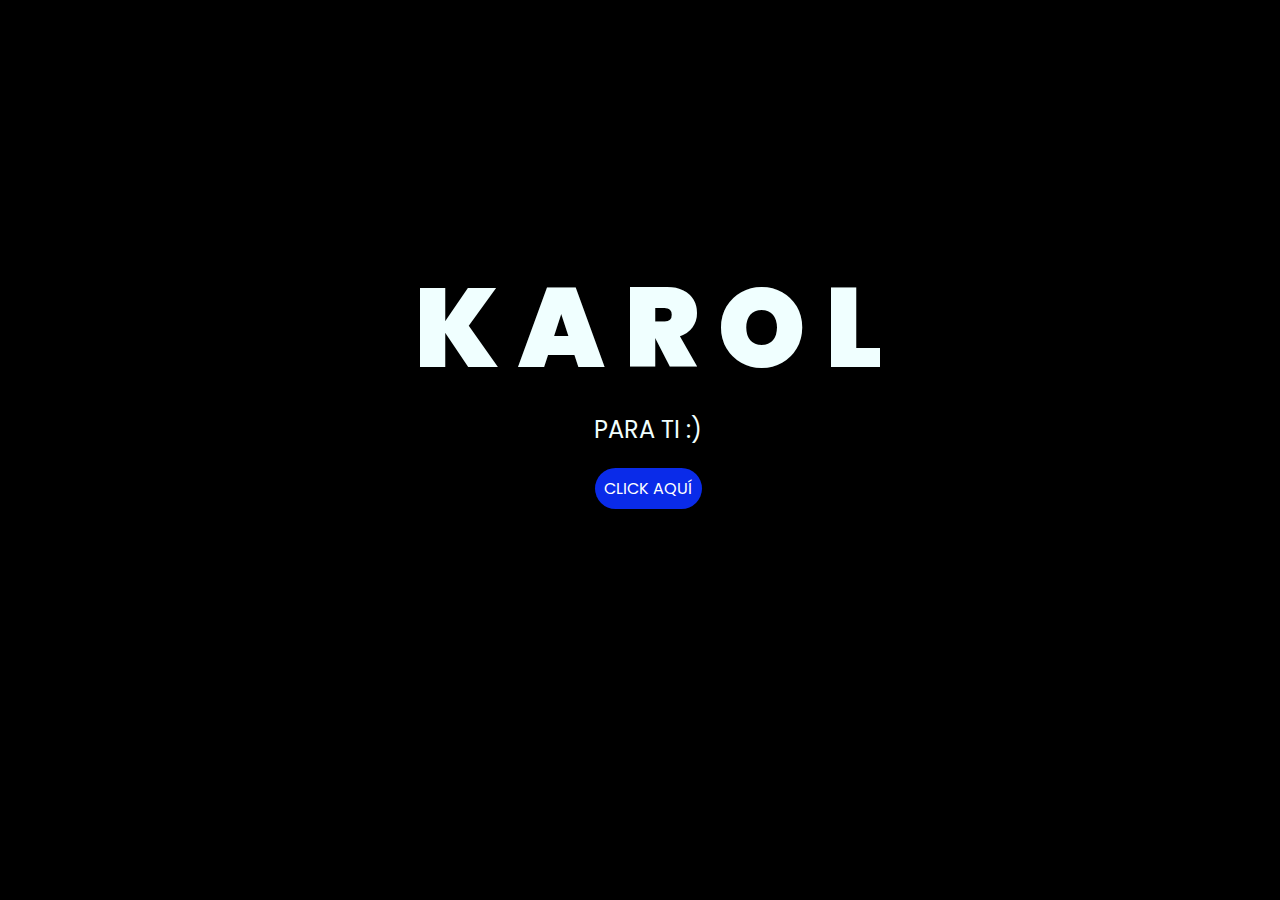
<file: index.html>
<!DOCTYPE html>
<html lang="es">

<head>
    <meta charset="UTF-8">
    <meta http-equiv="X-UA-Compatible" content="IE=edge">
    <meta name="viewport" content="width=device-width, initial-scale=1.0">
    <link rel="stylesheet" href="css/style.css">
    <link rel="icon" href="img/flowers.png" type="image/x-icon">
    <title>Para Karol...</title>
</head>

<body>
    <div class="greetings">
        <span>K</span>
        <span>A</span>
        <span>R</span>
        <span>O</span>
        <span>L</span>
    </div>
    <div class="description">
        <span>PARA TI :)</span>
    </div>
    <div class="button">
        <button class="botones">
            <a href="flower.html" style="color: #fff;">CLICK AQUÍ</a>
        </button>
    </div>

</body>

</html>
</file>
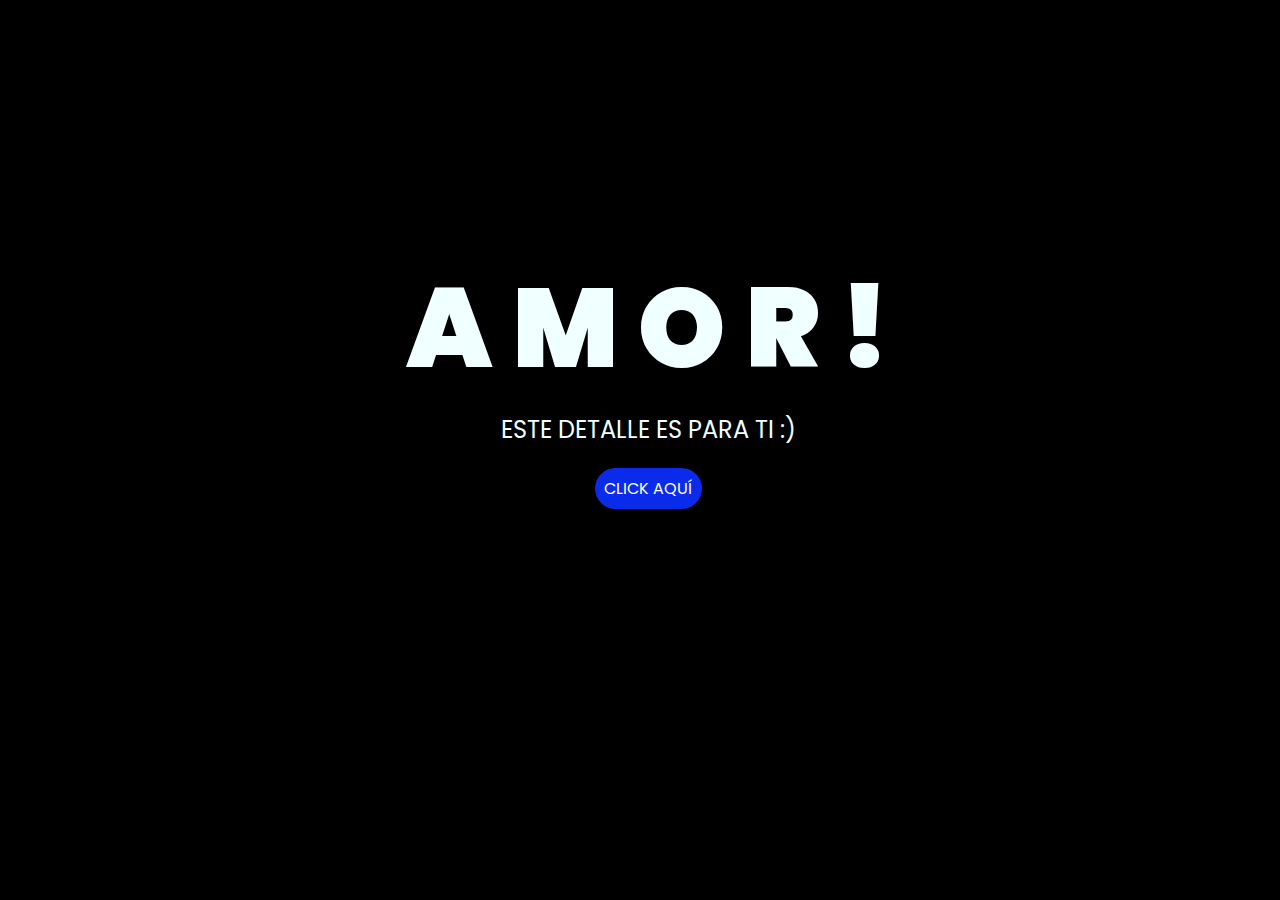
<file: flores-amarillas-tres-main/index.html>
<!DOCTYPE html>
<html lang="es">

<head>
    <meta charset="UTF-8">
    <meta http-equiv="X-UA-Compatible" content="IE=edge">
    <meta name="viewport" content="width=device-width, initial-scale=1.0">
    <link rel="stylesheet" href="css/style.css">
    <link rel="icon" href="img/flowers.png" type="image/x-icon">
    <title>Para Karol...</title>
</head>

<body>
    <div class="greetings">
        <span>A</span>
        <span>M</span>
        <span>O</span>
        <span>R</span>
        <span>!</span>
    </div>
    <div class="description">
        <span>ESTE DETALLE ES PARA TI :)</span>
    </div>
    <div class="button">
        <button class="botones">
            <a href="flower.html" style="color: #fff;">CLICK AQUÍ</a>
        </button>
    </div>

</body>

</html>
</file>
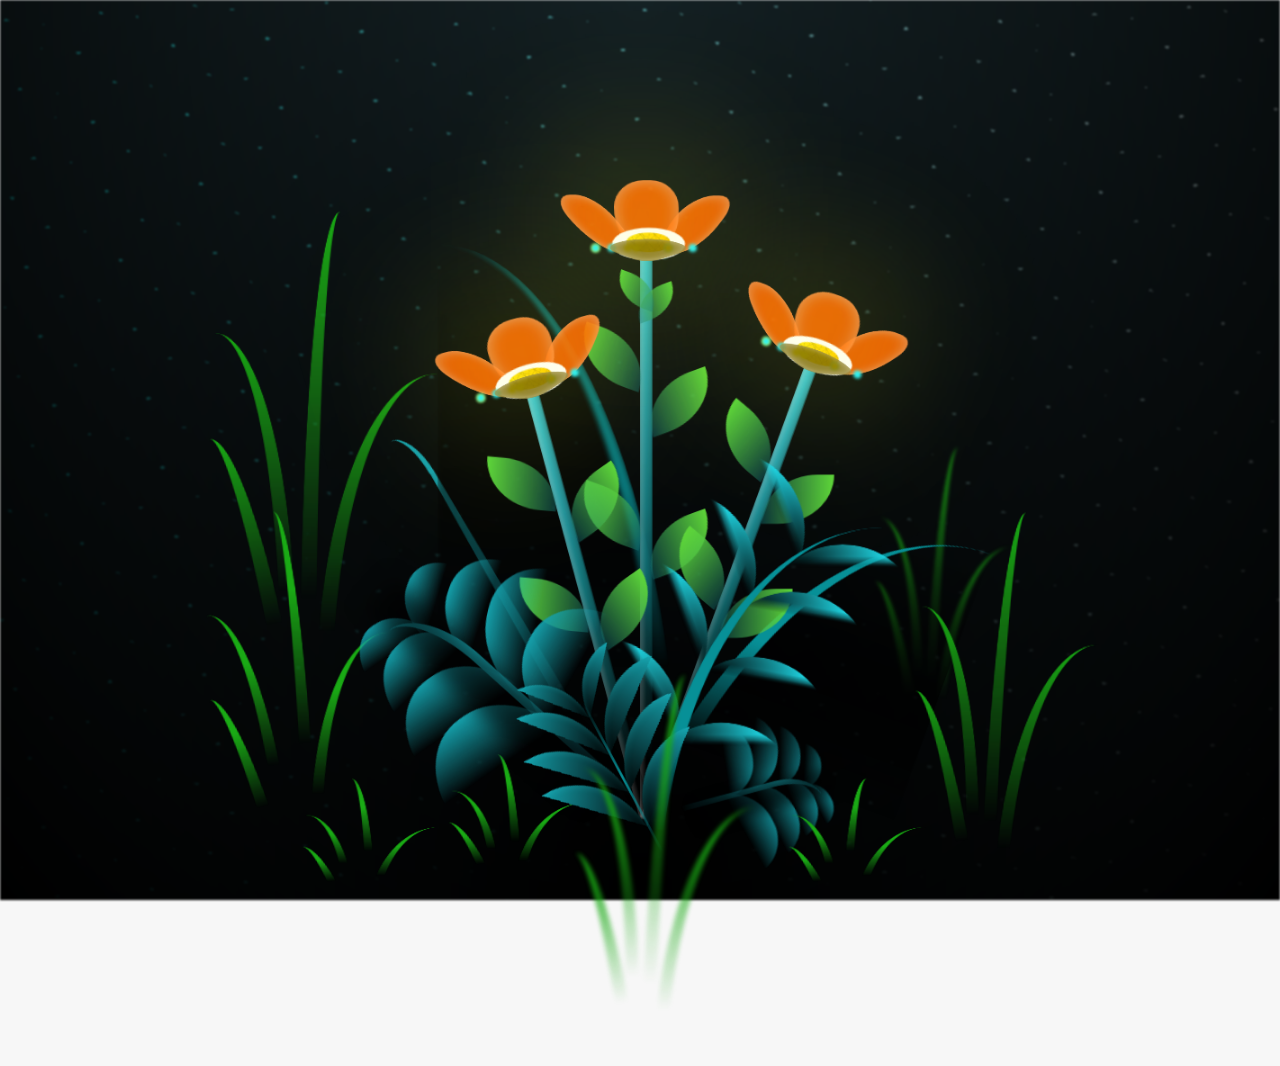
<file: flower.html>
<!DOCTYPE html>
<html lang="es">
  <head>
    <meta charset="UTF-8" />
    <meta http-equiv="X-UA-Compatible" content="IE=edge" />
    <meta name="viewport" content="width=device-width, initial-scale=1.0" />
    <link rel="stylesheet" href="css/main.css" />
    <link rel="icon" href="img/flowers.png" type="image/x-icon" />
    <title>Para Karol...</title>
  </head>
  <body class="container">
    <audio src="./sound/Something About You(MP3_160K).mp3" autoplay></audio>
    <div id="lyrics">
      
    </div>
    <h1 class="titulo">i love you<br> <br>
      ㅤ   ㅤ   ㅤ   <br> <br> 
      
      ㅤ   </h1>
  
    <div class="night"></div>
    <div class="flowers">
      <div class="flower flower--1">
        <div class="flower__leafs flower__leafs--1">
          <div class="flower__leaf flower__leaf--1"></div>
          <div class="flower__leaf flower__leaf--2"></div>
          <div class="flower__leaf flower__leaf--3"></div>
          <div class="flower__leaf flower__leaf--4"></div>
          <div class="flower__white-circle"></div>

          <div class="flower__light flower__light--1"></div>
          <div class="flower__light flower__light--2"></div>
          <div class="flower__light flower__light--3"></div>
          <div class="flower__light flower__light--4"></div>
          <div class="flower__light flower__light--5"></div>
          <div class="flower__light flower__light--6"></div>
          <div class="flower__light flower__light--7"></div>
          <div class="flower__light flower__light--8"></div>
        </div>
        <div class="flower__line">
          <div class="flower__line__leaf flower__line__leaf--1"></div>
          <div class="flower__line__leaf flower__line__leaf--2"></div>
          <div class="flower__line__leaf flower__line__leaf--3"></div>
          <div class="flower__line__leaf flower__line__leaf--4"></div>
          <div class="flower__line__leaf flower__line__leaf--5"></div>
          <div class="flower__line__leaf flower__line__leaf--6"></div>
        </div>
      </div>

      <div class="flower flower--2">
        <div class="flower__leafs flower__leafs--2">
          <div class="flower__leaf flower__leaf--1"></div>
          <div class="flower__leaf flower__leaf--2"></div>
          <div class="flower__leaf flower__leaf--3"></div>
          <div class="flower__leaf flower__leaf--4"></div>
          <div class="flower__white-circle"></div>

          <div class="flower__light flower__light--1"></div>
          <div class="flower__light flower__light--2"></div>
          <div class="flower__light flower__light--3"></div>
          <div class="flower__light flower__light--4"></div>
          <div class="flower__light flower__light--5"></div>
          <div class="flower__light flower__light--6"></div>
          <div class="flower__light flower__light--7"></div>
          <div class="flower__light flower__light--8"></div>
        </div>
        <div class="flower__line">
          <div class="flower__line__leaf flower__line__leaf--1"></div>
          <div class="flower__line__leaf flower__line__leaf--2"></div>
          <div class="flower__line__leaf flower__line__leaf--3"></div>
          <div class="flower__line__leaf flower__line__leaf--4"></div>
        </div>
      </div>

      <div class="flower flower--3">
        <div class="flower__leafs flower__leafs--3">
          <div class="flower__leaf flower__leaf--1"></div>
          <div class="flower__leaf flower__leaf--2"></div>
          <div class="flower__leaf flower__leaf--3"></div>
          <div class="flower__leaf flower__leaf--4"></div>
          <div class="flower__white-circle"></div>

          <div class="flower__light flower__light--1"></div>
          <div class="flower__light flower__light--2"></div>
          <div class="flower__light flower__light--3"></div>
          <div class="flower__light flower__light--4"></div>
          <div class="flower__light flower__light--5"></div>
          <div class="flower__light flower__light--6"></div>
          <div class="flower__light flower__light--7"></div>
          <div class="flower__light flower__light--8"></div>
        </div>
        <div class="flower__line">
          <div class="flower__line__leaf flower__line__leaf--1"></div>
          <div class="flower__line__leaf flower__line__leaf--2"></div>
          <div class="flower__line__leaf flower__line__leaf--3"></div>
          <div class="flower__line__leaf flower__line__leaf--4"></div>
        </div>
      </div>

      <div class="grow-ans" style="--d: 1.2s">
        <div class="flower__g-long">
          <div class="flower__g-long__top"></div>
          <div class="flower__g-long__bottom"></div>
        </div>
      </div>

      <div class="growing-grass">
        <div class="flower__grass flower__grass--1">
          <div class="flower__grass--top"></div>
          <div class="flower__grass--bottom"></div>
          <div class="flower__grass__leaf flower__grass__leaf--1"></div>
          <div class="flower__grass__leaf flower__grass__leaf--2"></div>
          <div class="flower__grass__leaf flower__grass__leaf--3"></div>
          <div class="flower__grass__leaf flower__grass__leaf--4"></div>
          <div class="flower__grass__leaf flower__grass__leaf--5"></div>
          <div class="flower__grass__leaf flower__grass__leaf--6"></div>
          <div class="flower__grass__leaf flower__grass__leaf--7"></div>
          <div class="flower__grass__leaf flower__grass__leaf--8"></div>
          <div class="flower__grass__overlay"></div>
        </div>
      </div>

      <div class="growing-grass">
        <div class="flower__grass flower__grass--2">
          <div class="flower__grass--top"></div>
          <div class="flower__grass--bottom"></div>
          <div class="flower__grass__leaf flower__grass__leaf--1"></div>
          <div class="flower__grass__leaf flower__grass__leaf--2"></div>
          <div class="flower__grass__leaf flower__grass__leaf--3"></div>
          <div class="flower__grass__leaf flower__grass__leaf--4"></div>
          <div class="flower__grass__leaf flower__grass__leaf--5"></div>
          <div class="flower__grass__leaf flower__grass__leaf--6"></div>
          <div class="flower__grass__leaf flower__grass__leaf--7"></div>
          <div class="flower__grass__leaf flower__grass__leaf--8"></div>
          <div class="flower__grass__overlay"></div>
        </div>
      </div>

      <div class="grow-ans" style="--d: 2.4s">
        <div class="flower__g-right flower__g-right--1">
          <div class="leaf"></div>
        </div>
      </div>

      <div class="grow-ans" style="--d: 2.8s">
        <div class="flower__g-right flower__g-right--2">
          <div class="leaf"></div>
        </div>
      </div>

      <div class="grow-ans" style="--d: 2.8s">
        <div class="flower__g-front">
          <div
            class="flower__g-front__leaf-wrapper flower__g-front__leaf-wrapper--1"
          >
            <div class="flower__g-front__leaf"></div>
          </div>
          <div
            class="flower__g-front__leaf-wrapper flower__g-front__leaf-wrapper--2"
          >
            <div class="flower__g-front__leaf"></div>
          </div>
          <div
            class="flower__g-front__leaf-wrapper flower__g-front__leaf-wrapper--3"
          >
            <div class="flower__g-front__leaf"></div>
          </div>
          <div
            class="flower__g-front__leaf-wrapper flower__g-front__leaf-wrapper--4"
          >
            <div class="flower__g-front__leaf"></div>
          </div>
          <div
            class="flower__g-front__leaf-wrapper flower__g-front__leaf-wrapper--5"
          >
            <div class="flower__g-front__leaf"></div>
          </div>
          <div
            class="flower__g-front__leaf-wrapper flower__g-front__leaf-wrapper--6"
          >
            <div class="flower__g-front__leaf"></div>
          </div>
          <div
            class="flower__g-front__leaf-wrapper flower__g-front__leaf-wrapper--7"
          >
            <div class="flower__g-front__leaf"></div>
          </div>
          <div
            class="flower__g-front__leaf-wrapper flower__g-front__leaf-wrapper--8"
          >
            <div class="flower__g-front__leaf"></div>
          </div>
          <div class="flower__g-front__line"></div>
        </div>
      </div>

      <div class="grow-ans" style="--d: 3.2s">
        <div class="flower__g-fr">
          <div class="leaf"></div>
          <div class="flower__g-fr__leaf flower__g-fr__leaf--1"></div>
          <div class="flower__g-fr__leaf flower__g-fr__leaf--2"></div>
          <div class="flower__g-fr__leaf flower__g-fr__leaf--3"></div>
          <div class="flower__g-fr__leaf flower__g-fr__leaf--4"></div>
          <div class="flower__g-fr__leaf flower__g-fr__leaf--5"></div>
          <div class="flower__g-fr__leaf flower__g-fr__leaf--6"></div>
          <div class="flower__g-fr__leaf flower__g-fr__leaf--7"></div>
          <div class="flower__g-fr__leaf flower__g-fr__leaf--8"></div>
        </div>
      </div>

      <div class="long-g long-g--0">
        <div class="grow-ans" style="--d: 3s">
          <div class="leaf leaf--0"></div>
        </div>
        <div class="grow-ans" style="--d: 2.2s">
          <div class="leaf leaf--1"></div>
        </div>
        <div class="grow-ans" style="--d: 3.4s">
          <div class="leaf leaf--2"></div>
        </div>
        <div class="grow-ans" style="--d: 3.6s">
          <div class="leaf leaf--3"></div>
        </div>
      </div>

      <div class="long-g long-g--1">
        <div class="grow-ans" style="--d: 3.6s">
          <div class="leaf leaf--0"></div>
        </div>
        <div class="grow-ans" style="--d: 3.8s">
          <div class="leaf leaf--1"></div>
        </div>
        <div class="grow-ans" style="--d: 4s">
          <div class="leaf leaf--2"></div>
        </div>
        <div class="grow-ans" style="--d: 4.2s">
          <div class="leaf leaf--3"></div>
        </div>
      </div>

      <div class="long-g long-g--2">
        <div class="grow-ans" style="--d: 4s">
          <div class="leaf leaf--0"></div>
        </div>
        <div class="grow-ans" style="--d: 4.2s">
          <div class="leaf leaf--1"></div>
        </div>
        <div class="grow-ans" style="--d: 4.4s">
          <div class="leaf leaf--2"></div>
        </div>
        <div class="grow-ans" style="--d: 4.6s">
          <div class="leaf leaf--3"></div>
        </div>
      </div>

      <div class="long-g long-g--3">
        <div class="grow-ans" style="--d: 4s">
          <div class="leaf leaf--0"></div>
        </div>
        <div class="grow-ans" style="--d: 4.2s">
          <div class="leaf leaf--1"></div>
        </div>
        <div class="grow-ans" style="--d: 3s">
          <div class="leaf leaf--2"></div>
        </div>
        <div class="grow-ans" style="--d: 3.6s">
          <div class="leaf leaf--3"></div>
        </div>
      </div>

      <div class="long-g long-g--4">
        <div class="grow-ans" style="--d: 4s">
          <div class="leaf leaf--0"></div>
        </div>
        <div class="grow-ans" style="--d: 4.2s">
          <div class="leaf leaf--1"></div>
        </div>
        <div class="grow-ans" style="--d: 3s">
          <div class="leaf leaf--2"></div>
        </div>
        <div class="grow-ans" style="--d: 3.6s">
          <div class="leaf leaf--3"></div>
        </div>
      </div>

      <div class="long-g long-g--5">
        <div class="grow-ans" style="--d: 4s">
          <div class="leaf leaf--0"></div>
        </div>
        <div class="grow-ans" style="--d: 4.2s">
          <div class="leaf leaf--1"></div>
        </div>
        <div class="grow-ans" style="--d: 3s">
          <div class="leaf leaf--2"></div>
        </div>
        <div class="grow-ans" style="--d: 3.6s">
          <div class="leaf leaf--3"></div>
        </div>
      </div>

      <div class="long-g long-g--6">
        <div class="grow-ans" style="--d: 4.2s">
          <div class="leaf leaf--0"></div>
        </div>
        <div class="grow-ans" style="--d: 4.4s">
          <div class="leaf leaf--1"></div>
        </div>
        <div class="grow-ans" style="--d: 4.6s">
          <div class="leaf leaf--2"></div>
        </div>
        <div class="grow-ans" style="--d: 4.8s">
          <div class="leaf leaf--3"></div>
        </div>
      </div>

      <div class="long-g long-g--7">
        <div class="grow-ans" style="--d: 3s">
          <div class="leaf leaf--0"></div>
        </div>
        <div class="grow-ans" style="--d: 3.2s">
          <div class="leaf leaf--1"></div>
        </div>
        <div class="grow-ans" style="--d: 3.5s">
          <div class="leaf leaf--2"></div>
        </div>
        <div class="grow-ans" style="--d: 3.6s">
          <div class="leaf leaf--3"></div>
        </div>
      </div>
    </div>
    <script src="anim.js"></script>
    <script src="main.js"></script>
  </body>
</html>
</file>
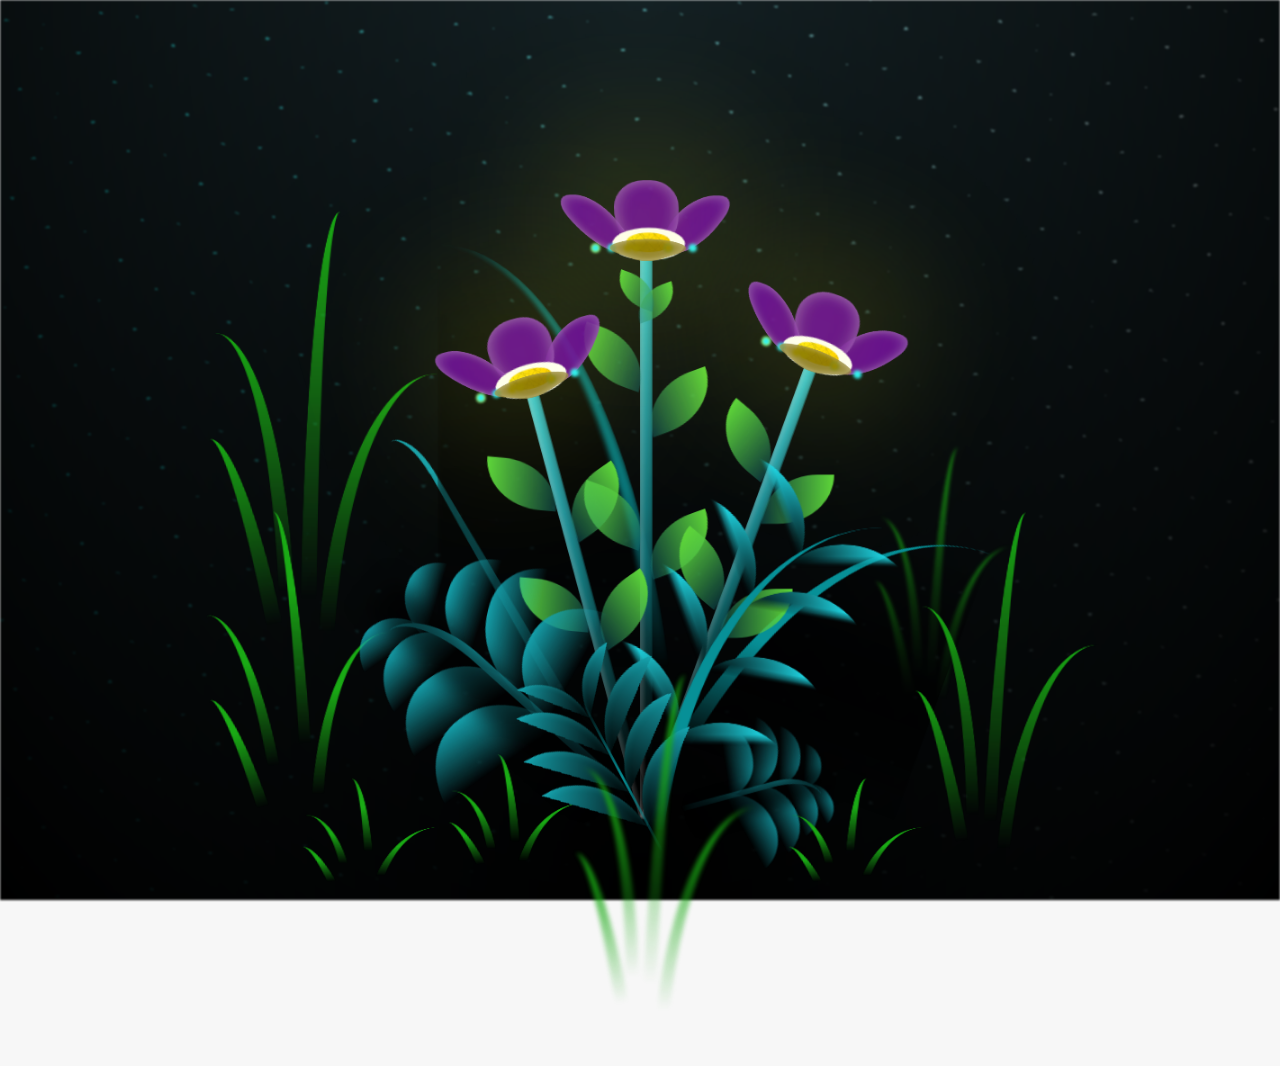
<file: flores-amarillas-tres-main/flower.html>
<!DOCTYPE html>
<html lang="es">
  <head>
    <meta charset="UTF-8" />
    <meta http-equiv="X-UA-Compatible" content="IE=edge" />
    <meta name="viewport" content="width=device-width, initial-scale=1.0" />
    <link rel="stylesheet" href="css/main.css" />
    <link rel="icon" href="img/flowers.png" type="image/x-icon" />
    <title>Para Karol...</title>
  </head>
  <body class="container">
    <audio src="./sound/Something About You(MP3_160K).mp3" autoplay></audio>
    <div id="lyrics">
      
    </div>
    <h1 class="titulo">i love you<br> <br>
      ㅤ   ㅤ   ㅤ   <br> <br>
      
      ㅤ   </h1>
  
    <div class="night"></div>
    <div class="flowers">
      <div class="flower flower--1">
        <div class="flower__leafs flower__leafs--1">
          <div class="flower__leaf flower__leaf--1"></div>
          <div class="flower__leaf flower__leaf--2"></div>
          <div class="flower__leaf flower__leaf--3"></div>
          <div class="flower__leaf flower__leaf--4"></div>
          <div class="flower__white-circle"></div>

          <div class="flower__light flower__light--1"></div>
          <div class="flower__light flower__light--2"></div>
          <div class="flower__light flower__light--3"></div>
          <div class="flower__light flower__light--4"></div>
          <div class="flower__light flower__light--5"></div>
          <div class="flower__light flower__light--6"></div>
          <div class="flower__light flower__light--7"></div>
          <div class="flower__light flower__light--8"></div>
        </div>
        <div class="flower__line">
          <div class="flower__line__leaf flower__line__leaf--1"></div>
          <div class="flower__line__leaf flower__line__leaf--2"></div>
          <div class="flower__line__leaf flower__line__leaf--3"></div>
          <div class="flower__line__leaf flower__line__leaf--4"></div>
          <div class="flower__line__leaf flower__line__leaf--5"></div>
          <div class="flower__line__leaf flower__line__leaf--6"></div>
        </div>
      </div>

      <div class="flower flower--2">
        <div class="flower__leafs flower__leafs--2">
          <div class="flower__leaf flower__leaf--1"></div>
          <div class="flower__leaf flower__leaf--2"></div>
          <div class="flower__leaf flower__leaf--3"></div>
          <div class="flower__leaf flower__leaf--4"></div>
          <div class="flower__white-circle"></div>

          <div class="flower__light flower__light--1"></div>
          <div class="flower__light flower__light--2"></div>
          <div class="flower__light flower__light--3"></div>
          <div class="flower__light flower__light--4"></div>
          <div class="flower__light flower__light--5"></div>
          <div class="flower__light flower__light--6"></div>
          <div class="flower__light flower__light--7"></div>
          <div class="flower__light flower__light--8"></div>
        </div>
        <div class="flower__line">
          <div class="flower__line__leaf flower__line__leaf--1"></div>
          <div class="flower__line__leaf flower__line__leaf--2"></div>
          <div class="flower__line__leaf flower__line__leaf--3"></div>
          <div class="flower__line__leaf flower__line__leaf--4"></div>
        </div>
      </div>

      <div class="flower flower--3">
        <div class="flower__leafs flower__leafs--3">
          <div class="flower__leaf flower__leaf--1"></div>
          <div class="flower__leaf flower__leaf--2"></div>
          <div class="flower__leaf flower__leaf--3"></div>
          <div class="flower__leaf flower__leaf--4"></div>
          <div class="flower__white-circle"></div>

          <div class="flower__light flower__light--1"></div>
          <div class="flower__light flower__light--2"></div>
          <div class="flower__light flower__light--3"></div>
          <div class="flower__light flower__light--4"></div>
          <div class="flower__light flower__light--5"></div>
          <div class="flower__light flower__light--6"></div>
          <div class="flower__light flower__light--7"></div>
          <div class="flower__light flower__light--8"></div>
        </div>
        <div class="flower__line">
          <div class="flower__line__leaf flower__line__leaf--1"></div>
          <div class="flower__line__leaf flower__line__leaf--2"></div>
          <div class="flower__line__leaf flower__line__leaf--3"></div>
          <div class="flower__line__leaf flower__line__leaf--4"></div>
        </div>
      </div>

      <div class="grow-ans" style="--d: 1.2s">
        <div class="flower__g-long">
          <div class="flower__g-long__top"></div>
          <div class="flower__g-long__bottom"></div>
        </div>
      </div>

      <div class="growing-grass">
        <div class="flower__grass flower__grass--1">
          <div class="flower__grass--top"></div>
          <div class="flower__grass--bottom"></div>
          <div class="flower__grass__leaf flower__grass__leaf--1"></div>
          <div class="flower__grass__leaf flower__grass__leaf--2"></div>
          <div class="flower__grass__leaf flower__grass__leaf--3"></div>
          <div class="flower__grass__leaf flower__grass__leaf--4"></div>
          <div class="flower__grass__leaf flower__grass__leaf--5"></div>
          <div class="flower__grass__leaf flower__grass__leaf--6"></div>
          <div class="flower__grass__leaf flower__grass__leaf--7"></div>
          <div class="flower__grass__leaf flower__grass__leaf--8"></div>
          <div class="flower__grass__overlay"></div>
        </div>
      </div>

      <div class="growing-grass">
        <div class="flower__grass flower__grass--2">
          <div class="flower__grass--top"></div>
          <div class="flower__grass--bottom"></div>
          <div class="flower__grass__leaf flower__grass__leaf--1"></div>
          <div class="flower__grass__leaf flower__grass__leaf--2"></div>
          <div class="flower__grass__leaf flower__grass__leaf--3"></div>
          <div class="flower__grass__leaf flower__grass__leaf--4"></div>
          <div class="flower__grass__leaf flower__grass__leaf--5"></div>
          <div class="flower__grass__leaf flower__grass__leaf--6"></div>
          <div class="flower__grass__leaf flower__grass__leaf--7"></div>
          <div class="flower__grass__leaf flower__grass__leaf--8"></div>
          <div class="flower__grass__overlay"></div>
        </div>
      </div>

      <div class="grow-ans" style="--d: 2.4s">
        <div class="flower__g-right flower__g-right--1">
          <div class="leaf"></div>
        </div>
      </div>

      <div class="grow-ans" style="--d: 2.8s">
        <div class="flower__g-right flower__g-right--2">
          <div class="leaf"></div>
        </div>
      </div>

      <div class="grow-ans" style="--d: 2.8s">
        <div class="flower__g-front">
          <div
            class="flower__g-front__leaf-wrapper flower__g-front__leaf-wrapper--1"
          >
            <div class="flower__g-front__leaf"></div>
          </div>
          <div
            class="flower__g-front__leaf-wrapper flower__g-front__leaf-wrapper--2"
          >
            <div class="flower__g-front__leaf"></div>
          </div>
          <div
            class="flower__g-front__leaf-wrapper flower__g-front__leaf-wrapper--3"
          >
            <div class="flower__g-front__leaf"></div>
          </div>
          <div
            class="flower__g-front__leaf-wrapper flower__g-front__leaf-wrapper--4"
          >
            <div class="flower__g-front__leaf"></div>
          </div>
          <div
            class="flower__g-front__leaf-wrapper flower__g-front__leaf-wrapper--5"
          >
            <div class="flower__g-front__leaf"></div>
          </div>
          <div
            class="flower__g-front__leaf-wrapper flower__g-front__leaf-wrapper--6"
          >
            <div class="flower__g-front__leaf"></div>
          </div>
          <div
            class="flower__g-front__leaf-wrapper flower__g-front__leaf-wrapper--7"
          >
            <div class="flower__g-front__leaf"></div>
          </div>
          <div
            class="flower__g-front__leaf-wrapper flower__g-front__leaf-wrapper--8"
          >
            <div class="flower__g-front__leaf"></div>
          </div>
          <div class="flower__g-front__line"></div>
        </div>
      </div>

      <div class="grow-ans" style="--d: 3.2s">
        <div class="flower__g-fr">
          <div class="leaf"></div>
          <div class="flower__g-fr__leaf flower__g-fr__leaf--1"></div>
          <div class="flower__g-fr__leaf flower__g-fr__leaf--2"></div>
          <div class="flower__g-fr__leaf flower__g-fr__leaf--3"></div>
          <div class="flower__g-fr__leaf flower__g-fr__leaf--4"></div>
          <div class="flower__g-fr__leaf flower__g-fr__leaf--5"></div>
          <div class="flower__g-fr__leaf flower__g-fr__leaf--6"></div>
          <div class="flower__g-fr__leaf flower__g-fr__leaf--7"></div>
          <div class="flower__g-fr__leaf flower__g-fr__leaf--8"></div>
        </div>
      </div>

      <div class="long-g long-g--0">
        <div class="grow-ans" style="--d: 3s">
          <div class="leaf leaf--0"></div>
        </div>
        <div class="grow-ans" style="--d: 2.2s">
          <div class="leaf leaf--1"></div>
        </div>
        <div class="grow-ans" style="--d: 3.4s">
          <div class="leaf leaf--2"></div>
        </div>
        <div class="grow-ans" style="--d: 3.6s">
          <div class="leaf leaf--3"></div>
        </div>
      </div>

      <div class="long-g long-g--1">
        <div class="grow-ans" style="--d: 3.6s">
          <div class="leaf leaf--0"></div>
        </div>
        <div class="grow-ans" style="--d: 3.8s">
          <div class="leaf leaf--1"></div>
        </div>
        <div class="grow-ans" style="--d: 4s">
          <div class="leaf leaf--2"></div>
        </div>
        <div class="grow-ans" style="--d: 4.2s">
          <div class="leaf leaf--3"></div>
        </div>
      </div>

      <div class="long-g long-g--2">
        <div class="grow-ans" style="--d: 4s">
          <div class="leaf leaf--0"></div>
        </div>
        <div class="grow-ans" style="--d: 4.2s">
          <div class="leaf leaf--1"></div>
        </div>
        <div class="grow-ans" style="--d: 4.4s">
          <div class="leaf leaf--2"></div>
        </div>
        <div class="grow-ans" style="--d: 4.6s">
          <div class="leaf leaf--3"></div>
        </div>
      </div>

      <div class="long-g long-g--3">
        <div class="grow-ans" style="--d: 4s">
          <div class="leaf leaf--0"></div>
        </div>
        <div class="grow-ans" style="--d: 4.2s">
          <div class="leaf leaf--1"></div>
        </div>
        <div class="grow-ans" style="--d: 3s">
          <div class="leaf leaf--2"></div>
        </div>
        <div class="grow-ans" style="--d: 3.6s">
          <div class="leaf leaf--3"></div>
        </div>
      </div>

      <div class="long-g long-g--4">
        <div class="grow-ans" style="--d: 4s">
          <div class="leaf leaf--0"></div>
        </div>
        <div class="grow-ans" style="--d: 4.2s">
          <div class="leaf leaf--1"></div>
        </div>
        <div class="grow-ans" style="--d: 3s">
          <div class="leaf leaf--2"></div>
        </div>
        <div class="grow-ans" style="--d: 3.6s">
          <div class="leaf leaf--3"></div>
        </div>
      </div>

      <div class="long-g long-g--5">
        <div class="grow-ans" style="--d: 4s">
          <div class="leaf leaf--0"></div>
        </div>
        <div class="grow-ans" style="--d: 4.2s">
          <div class="leaf leaf--1"></div>
        </div>
        <div class="grow-ans" style="--d: 3s">
          <div class="leaf leaf--2"></div>
        </div>
        <div class="grow-ans" style="--d: 3.6s">
          <div class="leaf leaf--3"></div>
        </div>
      </div>

      <div class="long-g long-g--6">
        <div class="grow-ans" style="--d: 4.2s">
          <div class="leaf leaf--0"></div>
        </div>
        <div class="grow-ans" style="--d: 4.4s">
          <div class="leaf leaf--1"></div>
        </div>
        <div class="grow-ans" style="--d: 4.6s">
          <div class="leaf leaf--2"></div>
        </div>
        <div class="grow-ans" style="--d: 4.8s">
          <div class="leaf leaf--3"></div>
        </div>
      </div>

      <div class="long-g long-g--7">
        <div class="grow-ans" style="--d: 3s">
          <div class="leaf leaf--0"></div>
        </div>
        <div class="grow-ans" style="--d: 3.2s">
          <div class="leaf leaf--1"></div>
        </div>
        <div class="grow-ans" style="--d: 3.5s">
          <div class="leaf leaf--2"></div>
        </div>
        <div class="grow-ans" style="--d: 3.6s">
          <div class="leaf leaf--3"></div>
        </div>
      </div>
    </div>
    <script src="anim.js"></script>
    <script src="main.js"></script>
  </body>
</html>
</file>
<file: css/style.css>
@import url('https://fonts.googleapis.com/css2?family=Poppins:ital,wght@0,500;1,900&display=swap');
*{
    font-family: 'Poppins',cursive;
}
body{
    color: azure;
    width: 100%;
    height: 82vh;
    display: flex;
    flex-direction: column;
    align-items: center;
    justify-content: center;
    background-color: black;
    /* padding-top: -30; */
}

.botones{
    padding: 9px;
    border-radius: 80px;
    background-color: transparent;
    border: none;
}

.botones a{
    background-color: #0a2be9;
    padding: 9px;
    border-radius: 80px;
    -webkit-border-radius: 80px;
    -moz-border-radius: 80px;
    -ms-border-radius: 80px;
    -o-border-radius: 80px;

}

.botones a:focus{
    background-color: rgb(50, 194, 194);
}

.greetings{
    font-size: 7rem;
    font-weight: 900;
}
.greetings > span{
    animation: glow 2.5s ease-in-out infinite;
}
@keyframes glow{
    0%, 100%{
        color: #fff;
        text-shadow: 0 0 12px #39c6d6, 0 0 50px #39c6d6, 0 0 100px #39c6d6;
    }
    10%, 90%{
        color: #111;
        text-shadow: none;
    }
}
.greetings > span:nth-child(2){
    animation-delay: .2s ;
}
.greetings > span:nth-child(3){
    animation-delay: .4s ;
}
.greetings > span:nth-child(4){
    animation-delay: .6s;
}
.greetings > span:nth-child(5){
    animation-delay: .8s;
}
.greetings > span:nth-child(6){
    animation-delay: 1s;
}

.description{
    font-size: 1.5rem;
    margin-bottom: 20px;
}

.button a{
    text-decoration: none;
    font-size: 1rem;
    color: #111;
}

@media screen and (max-width:574px){
    .greetings{
        display: block;
        font-size: 4rem;
        font-weight: 800;
        text-align: center;
    }
    .description{
        font-size: 2rem;
    }
    
    .button a{
        font-size: 1rem;
    }
}
</file>
<file: flores-amarillas-tres-main/css/style.css>
@import url('https://fonts.googleapis.com/css2?family=Poppins:ital,wght@0,500;1,900&display=swap');
*{
    font-family: 'Poppins',cursive;
}
body{
    color: azure;
    width: 100%;
    height: 82vh;
    display: flex;
    flex-direction: column;
    align-items: center;
    justify-content: center;
    background-color: black;
    /* padding-top: -30; */
}

.botones{
    padding: 9px;
    border-radius: 80px;
    background-color: transparent;
    border: none;
}

.botones a{
    background-color: #0a2be9;
    padding: 9px;
    border-radius: 80px;
    -webkit-border-radius: 80px;
    -moz-border-radius: 80px;
    -ms-border-radius: 80px;
    -o-border-radius: 80px;

}

.botones a:focus{
    background-color: rgb(50, 194, 194);
}

.greetings{
    font-size: 7rem;
    font-weight: 900;
}
.greetings > span{
    animation: glow 2.5s ease-in-out infinite;
}
@keyframes glow{
    0%, 100%{
        color: #fff;
        text-shadow: 0 0 12px #39c6d6, 0 0 50px #39c6d6, 0 0 100px #39c6d6;
    }
    10%, 90%{
        color: #111;
        text-shadow: none;
    }
}
.greetings > span:nth-child(2){
    animation-delay: .2s ;
}
.greetings > span:nth-child(3){
    animation-delay: .4s ;
}
.greetings > span:nth-child(4){
    animation-delay: .6s;
}
.greetings > span:nth-child(5){
    animation-delay: .8s;
}
.greetings > span:nth-child(6){
    animation-delay: 1s;
}

.description{
    font-size: 1.5rem;
    margin-bottom: 20px;
}

.button a{
    text-decoration: none;
    font-size: 1rem;
    color: #111;
}

@media screen and (max-width:574px){
    .greetings{
        display: block;
        font-size: 4rem;
        font-weight: 800;
        text-align: center;
    }
    .description{
        font-size: 2rem;
    }
    
    .button a{
        font-size: 1rem;
    }
}
</file>
<file: css/main.css>
*,
*::after,
*::before {
  padding: 0;
  margin: 0;
  box-sizing: border-box;
}

:root {
  --dark-color: #000;
}

body {
  display: flex;
  align-items: flex-end;
  justify-content: center;
  min-height: 100vh;
  background-color: var(--dark-color);
  overflow: hidden;
  perspective: 1000px;
}

#lyrics {
  font-size: 28px;
  font-family: "Franklin Gothic Medium", "Arial Narrow", Arial, sans-serif;
  color: white;
  position: absolute;
  margin-bottom: 20%;
  z-index: 1;
  font-weight: bold;
  letter-spacing: 4px;
}
@media only screen and (max-width: 600px) {
  /* Estilos específicos para dispositivos con un ancho máximo de 600px */
  #lyrics {
      font-size: 14px; /* Reduce el tamaño del texto para dispositivos más pequeños */
      margin-bottom: 530px;
      letter-spacing: 3px;
  }

}
.titulo {
  margin-bottom: 320px;
  font-family: "Arial Narrow", Arial, sans-serif;
  color: yellow;
  position: absolute;
  font-weight: bold;
  letter-spacing: 10px;
  opacity: 0;
  animation: fadeIn 3s ease-in-out forwards;
  text-align: center;
}
@keyframes fadeIn {
  from {
    opacity: 0;
  }
  to {
    opacity: 1;
  }
}

.night {
  z-index: -1;
  position: absolute;
  left: 50%;
  top: 0;
  transform: translateX(-50%);
  width: 100%;
  height: 100%;
  filter: blur(0.1vmin);
  background-image: radial-gradient(
      ellipse at top,
      transparent 0%,
      var(--dark-color)
    ),
    radial-gradient(
      ellipse at bottom,
      var(--dark-color),
      rgba(145, 233, 255, 0.2)
    ),
    repeating-linear-gradient(
      220deg,
      rgb(0, 0, 0) 0px,
      rgb(0, 0, 0) 19px,
      transparent 19px,
      transparent 22px
    ),
    repeating-linear-gradient(
      189deg,
      rgb(0, 0, 0) 0px,
      rgb(0, 0, 0) 19px,
      transparent 19px,
      transparent 22px
    ),
    repeating-linear-gradient(
      148deg,
      rgb(0, 0, 0) 0px,
      rgb(0, 0, 0) 19px,
      transparent 19px,
      transparent 22px
    ),
    linear-gradient(90deg, rgb(0, 255, 250), rgb(240, 240, 240));
}

.flowers {
  position: relative;
  transform: scale(0.9);
  /*margin-bottom: 100px;
  */
}

@media only screen and (max-width: 600px) {
  /* Estilos específicos para dispositivos con un ancho máximo de 600px */
.flowers {
      font-size: 14px;
      margin-bottom: 35%;
      letter-spacing: 3px;
      transform: scale(1.0);
}

}

.flower {
  position: absolute;
  bottom: 10vmin;
  transform-origin: bottom center;
  z-index: 10;
  --fl-speed: 0.8s;
}
.flower--1 {
  -webkit-animation: moving-flower-1 4s linear infinite;
  animation: moving-flower-1 4s linear infinite;
}
.flower--1 .flower__line {
  height: 70vmin;
  -webkit-animation-delay: 0.3s;
  animation-delay: 0.3s;
}
.flower--1 .flower__line__leaf--1 {
  -webkit-animation: blooming-leaf-right var(--fl-speed) 1.6s backwards;
  animation: blooming-leaf-right var(--fl-speed) 1.6s backwards;
}
.flower--1 .flower__line__leaf--2 {
  -webkit-animation: blooming-leaf-right var(--fl-speed) 1.4s backwards;
  animation: blooming-leaf-right var(--fl-speed) 1.4s backwards;
}
.flower--1 .flower__line__leaf--3 {
  -webkit-animation: blooming-leaf-left var(--fl-speed) 1.2s backwards;
  animation: blooming-leaf-left var(--fl-speed) 1.2s backwards;
}
.flower--1 .flower__line__leaf--4 {
  -webkit-animation: blooming-leaf-left var(--fl-speed) 1s backwards;
  animation: blooming-leaf-left var(--fl-speed) 1s backwards;
}
.flower--1 .flower__line__leaf--5 {
  -webkit-animation: blooming-leaf-right var(--fl-speed) 1.8s backwards;
  animation: blooming-leaf-right var(--fl-speed) 1.8s backwards;
}
.flower--1 .flower__line__leaf--6 {
  -webkit-animation: blooming-leaf-left var(--fl-speed) 2s backwards;
  animation: blooming-leaf-left var(--fl-speed) 2s backwards;
}
.flower--2 {
  left: 50%;
  transform: rotate(20deg);
  -webkit-animation: moving-flower-2 4s linear infinite;
  animation: moving-flower-2 4s linear infinite;
}
.flower--2 .flower__line {
  height: 60vmin;
  -webkit-animation-delay: 0.6s;
  animation-delay: 0.6s;
}
.flower--2 .flower__line__leaf--1 {
  -webkit-animation: blooming-leaf-right var(--fl-speed) 1.9s backwards;
  animation: blooming-leaf-right var(--fl-speed) 1.9s backwards;
}
.flower--2 .flower__line__leaf--2 {
  -webkit-animation: blooming-leaf-right var(--fl-speed) 1.7s backwards;
  animation: blooming-leaf-right var(--fl-speed) 1.7s backwards;
}
.flower--2 .flower__line__leaf--3 {
  -webkit-animation: blooming-leaf-left var(--fl-speed) 1.5s backwards;
  animation: blooming-leaf-left var(--fl-speed) 1.5s backwards;
}
.flower--2 .flower__line__leaf--4 {
  -webkit-animation: blooming-leaf-left var(--fl-speed) 1.3s backwards;
  animation: blooming-leaf-left var(--fl-speed) 1.3s backwards;
}
.flower--3 {
  left: 50%;
  transform: rotate(-15deg);
  -webkit-animation: moving-flower-3 4s linear infinite;
  animation: moving-flower-3 4s linear infinite;
}
.flower--3 .flower__line {
  -webkit-animation-delay: 0.9s;
  animation-delay: 0.9s;
}
.flower--3 .flower__line__leaf--1 {
  -webkit-animation: blooming-leaf-right var(--fl-speed) 2.5s backwards;
  animation: blooming-leaf-right var(--fl-speed) 2.5s backwards;
}
.flower--3 .flower__line__leaf--2 {
  -webkit-animation: blooming-leaf-right var(--fl-speed) 2.3s backwards;
  animation: blooming-leaf-right var(--fl-speed) 2.3s backwards;
}
.flower--3 .flower__line__leaf--3 {
  -webkit-animation: blooming-leaf-left var(--fl-speed) 2.1s backwards;
  animation: blooming-leaf-left var(--fl-speed) 2.1s backwards;
}
.flower--3 .flower__line__leaf--4 {
  -webkit-animation: blooming-leaf-left var(--fl-speed) 1.9s backwards;
  animation: blooming-leaf-left var(--fl-speed) 1.9s backwards;
}
.flower__leafs {
  position: relative;
  -webkit-animation: blooming-flower 2s backwards;
  animation: blooming-flower 2s backwards;
}
.flower__leafs--1 {
  -webkit-animation-delay: 1.1s;
  animation-delay: 1.1s;
}
.flower__leafs--2 {
  -webkit-animation-delay: 1.4s;
  animation-delay: 1.4s;
}
.flower__leafs--3 {
  -webkit-animation-delay: 1.7s;
  animation-delay: 1.7s;
}
.flower__leafs::after {
  content: "";
  position: absolute;
  left: 0;
  top: 0;
  transform: translate(-50%, -100%);
  width: 8vmin;
  height: 8vmin;
  background-color: #f9fd25;
  /* background-color: #fd2525; */
  filter: blur(10vmin);
}
.flower__leaf {
  position: absolute;
  bottom: 0;
  left: 50%;
  width: 8vmin;
  height: 11vmin;
  border-radius: 51% 49% 47% 53%/44% 45% 55% 69%;
  background-color: #253bfd;
  background-color: #FF6600;
  transform-origin: bottom center;
  opacity: 0.9;
  box-shadow: inset 0 0 2vmin rgba(255, 255, 255, 0.5);
}
.flower__leaf--1 {
  transform: translate(-10%, 1%) rotateY(40deg) rotateX(-50deg);
}
.flower__leaf--2 {
  transform: translate(-50%, -4%) rotateX(40deg);
}
.flower__leaf--3 {
  transform: translate(-90%, 0%) rotateY(45deg) rotateX(50deg);
}
.flower__leaf--4 {
  width: 8vmin;
  height: 8vmin;
  transform-origin: bottom left;
  border-radius: 4vmin 10vmin 4vmin 4vmin;
  transform: translate(0%, 18%) rotateX(70deg) rotate(-43deg);
  background-color: #7c6901;
  z-index: 1;
  opacity: 0.8;
}
.flower__white-circle {
  position: absolute;
  left: -3.5vmin;
  top: -3vmin;
  width: 9vmin;
  height: 4vmin;
  border-radius: 50%;
  background-color: #fff;
}
.flower__white-circle::after {
  content: "";
  position: absolute;
  left: 50%;
  top: 45%;
  transform: translate(-50%, -50%);
  width: 60%;
  height: 60%;
  border-radius: inherit;
  background-image: repeating-linear-gradient(
      135deg,
      rgba(0, 0, 0, 0.03) 0px,
      rgba(0, 0, 0, 0.03) 1px,
      transparent 1px,
      transparent 12px
    ),
    repeating-linear-gradient(
      45deg,
      rgba(0, 0, 0, 0.03) 0px,
      rgba(0, 0, 0, 0.03) 1px,
      transparent 1px,
      transparent 12px
    ),
    repeating-linear-gradient(
      67.5deg,
      rgba(0, 0, 0, 0.03) 0px,
      rgba(0, 0, 0, 0.03) 1px,
      transparent 1px,
      transparent 12px
    ),
    repeating-linear-gradient(
      135deg,
      rgba(0, 0, 0, 0.03) 0px,
      rgba(0, 0, 0, 0.03) 1px,
      transparent 1px,
      transparent 12px
    ),
    repeating-linear-gradient(
      45deg,
      rgba(0, 0, 0, 0.03) 0px,
      rgba(0, 0, 0, 0.03) 1px,
      transparent 1px,
      transparent 12px
    ),
    repeating-linear-gradient(
      112.5deg,
      rgba(0, 0, 0, 0.03) 0px,
      rgba(0, 0, 0, 0.03) 1px,
      transparent 1px,
      transparent 12px
    ),
    repeating-linear-gradient(
      112.5deg,
      rgba(0, 0, 0, 0.03) 0px,
      rgba(0, 0, 0, 0.03) 1px,
      transparent 1px,
      transparent 12px
    ),
    repeating-linear-gradient(
      45deg,
      rgba(0, 0, 0, 0.03) 0px,
      rgba(0, 0, 0, 0.03) 1px,
      transparent 1px,
      transparent 12px
    ),
    repeating-linear-gradient(
      22.5deg,
      rgba(0, 0, 0, 0.03) 0px,
      rgba(0, 0, 0, 0.03) 1px,
      transparent 1px,
      transparent 12px
    ),
    repeating-linear-gradient(
      45deg,
      rgba(0, 0, 0, 0.03) 0px,
      rgba(0, 0, 0, 0.03) 1px,
      transparent 1px,
      transparent 12px
    ),
    repeating-linear-gradient(
      22.5deg,
      rgba(0, 0, 0, 0.03) 0px,
      rgba(0, 0, 0, 0.03) 1px,
      transparent 1px,
      transparent 12px
    ),
    repeating-linear-gradient(
      135deg,
      rgba(0, 0, 0, 0.03) 0px,
      rgba(0, 0, 0, 0.03) 1px,
      transparent 1px,
      transparent 12px
    ),
    repeating-linear-gradient(
      157.5deg,
      rgba(0, 0, 0, 0.03) 0px,
      rgba(0, 0, 0, 0.03) 1px,
      transparent 1px,
      transparent 12px
    ),
    repeating-linear-gradient(
      67.5deg,
      rgba(0, 0, 0, 0.03) 0px,
      rgba(0, 0, 0, 0.03) 1px,
      transparent 1px,
      transparent 12px
    ),
    repeating-linear-gradient(
      67.5deg,
      rgba(0, 0, 0, 0.03) 0px,
      rgba(0, 0, 0, 0.03) 1px,
      transparent 1px,
      transparent 12px
    ),
    linear-gradient(90deg, rgb(255, 235, 18), rgb(255, 206, 0));
}
.flower__line {
  height: 55vmin;
  width: 1.5vmin;
  background-image: linear-gradient(
      to left,
      rgba(0, 0, 0, 0.2),
      transparent,
      rgba(255, 255, 255, 0.2)
    ),
    linear-gradient(to top, transparent 10%, #14757a, #39c6d6);
  box-shadow: inset 0 0 2px rgba(0, 0, 0, 0.5);
  -webkit-animation: grow-flower-tree 4s backwards;
  animation: grow-flower-tree 4s backwards;
}
.flower__line__leaf {
  --w: 7vmin;
  --h: calc(var(--w) + 2vmin);
  position: absolute;
  top: 20%;
  left: 90%;
  width: var(--w);
  height: var(--h);
  border-top-right-radius: var(--h);
  border-bottom-left-radius: var(--h);
  background-image: linear-gradient(to top, rgba(20, 117, 122, 0.4), #5ed639);
}
.flower__line__leaf--1 {
  transform: rotate(70deg) rotateY(30deg);
}
.flower__line__leaf--2 {
  top: 45%;
  transform: rotate(70deg) rotateY(30deg);
}
.flower__line__leaf--3,
.flower__line__leaf--4,
.flower__line__leaf--6 {
  border-top-right-radius: 0;
  border-bottom-left-radius: 0;
  border-top-left-radius: var(--h);
  border-bottom-right-radius: var(--h);
  left: -460%;
  top: 12%;
  transform: rotate(-70deg) rotateY(30deg);
}
.flower__line__leaf--4 {
  top: 40%;
}
.flower__line__leaf--5 {
  top: 0;
  transform-origin: left;
  transform: rotate(70deg) rotateY(30deg) scale(0.6);
}
.flower__line__leaf--6 {
  top: -2%;
  left: -450%;
  transform-origin: right;
  transform: rotate(-70deg) rotateY(30deg) scale(0.6);
}
.flower__light {
  position: absolute;
  bottom: 0vmin;
  width: 1vmin;
  height: 1vmin;
  background-color: rgb(255, 251, 0);
  border-radius: 50%;
  filter: blur(0.2vmin);
  -webkit-animation: light-ans 4s linear infinite backwards;
  animation: light-ans 4s linear infinite backwards;
}
.flower__light:nth-child(odd) {
  background-color: #23f0ff;
}
.flower__light--1 {
  left: -2vmin;
  -webkit-animation-delay: 1s;
  animation-delay: 1s;
}
.flower__light--2 {
  left: 3vmin;
  -webkit-animation-delay: 0.5s;
  animation-delay: 0.5s;
}
.flower__light--3 {
  left: -6vmin;
  -webkit-animation-delay: 0.3s;
  animation-delay: 0.3s;
}
.flower__light--4 {
  left: 6vmin;
  -webkit-animation-delay: 0.9s;
  animation-delay: 0.9s;
}
.flower__light--5 {
  left: -1vmin;
  -webkit-animation-delay: 1.5s;
  animation-delay: 1.5s;
}
.flower__light--6 {
  left: -4vmin;
  -webkit-animation-delay: 3s;
  animation-delay: 3s;
}
.flower__light--7 {
  left: 3vmin;
  -webkit-animation-delay: 2s;
  animation-delay: 2s;
}
.flower__light--8 {
  left: -6vmin;
  -webkit-animation-delay: 3.5s;
  animation-delay: 3.5s;
}
.flower__grass {
  --c: #159faa;
  --line-w: 1.5vmin;
  position: absolute;
  bottom: 12vmin;
  left: -7vmin;
  display: flex;
  flex-direction: column;
  align-items: flex-end;
  z-index: 20;
  transform-origin: bottom center;
  transform: rotate(-48deg) rotateY(40deg);
}
.flower__grass--1 {
  -webkit-animation: moving-grass 2s linear infinite;
  animation: moving-grass 2s linear infinite;
}
.flower__grass--2 {
  left: 2vmin;
  bottom: 10vmin;
  transform: scale(0.5) rotate(75deg) rotateX(10deg) rotateY(-200deg);
  opacity: 0.8;
  z-index: 0;
  -webkit-animation: moving-grass--2 1.5s linear infinite;
  animation: moving-grass--2 1.5s linear infinite;
}
.flower__grass--top {
  width: 7vmin;
  height: 10vmin;
  border-top-right-radius: 100%;
  border-right: var(--line-w) solid var(--c);
  transform-origin: bottom center;
  transform: rotate(-2deg);
}
.flower__grass--bottom {
  margin-top: -2px;
  width: var(--line-w);
  height: 25vmin;
  background-image: linear-gradient(to top, transparent, var(--c));
}
.flower__grass__leaf {
  --size: 10vmin;
  position: absolute;
  width: calc(var(--size) * 2.1);
  height: var(--size);
  border-top-left-radius: var(--size);
  border-top-right-radius: var(--size);
  background-image: linear-gradient(
    to top,
    transparent,
    transparent 30%,
    var(--c)
  );
  z-index: 100;
}
.flower__grass__leaf--1 {
  top: -6%;
  left: 30%;
  --size: 6vmin;
  transform: rotate(-20deg);
  -webkit-animation: growing-grass-ans--1 2s 2.6s backwards;
  animation: growing-grass-ans--1 2s 2.6s backwards;
}
@-webkit-keyframes growing-grass-ans--1 {
  0% {
    transform-origin: bottom left;
    transform: rotate(-20deg) scale(0);
  }
}
@keyframes growing-grass-ans--1 {
  0% {
    transform-origin: bottom left;
    transform: rotate(-20deg) scale(0);
  }
}
.flower__grass__leaf--2 {
  top: -5%;
  left: -110%;
  --size: 6vmin;
  transform: rotate(10deg);
  -webkit-animation: growing-grass-ans--2 2s 2.4s linear backwards;
  animation: growing-grass-ans--2 2s 2.4s linear backwards;
}
@-webkit-keyframes growing-grass-ans--2 {
  0% {
    transform-origin: bottom right;
    transform: rotate(10deg) scale(0);
  }
}
@keyframes growing-grass-ans--2 {
  0% {
    transform-origin: bottom right;
    transform: rotate(10deg) scale(0);
  }
}
.flower__grass__leaf--3 {
  top: 5%;
  left: 60%;
  --size: 8vmin;
  transform: rotate(-18deg) rotateX(-20deg);
  -webkit-animation: growing-grass-ans--3 2s 2.2s linear backwards;
  animation: growing-grass-ans--3 2s 2.2s linear backwards;
}
@-webkit-keyframes growing-grass-ans--3 {
  0% {
    transform-origin: bottom left;
    transform: rotate(-18deg) rotateX(-20deg) scale(0);
  }
}
@keyframes growing-grass-ans--3 {
  0% {
    transform-origin: bottom left;
    transform: rotate(-18deg) rotateX(-20deg) scale(0);
  }
}
.flower__grass__leaf--4 {
  top: 6%;
  left: -135%;
  --size: 8vmin;
  transform: rotate(2deg);
  -webkit-animation: growing-grass-ans--4 2s 2s linear backwards;
  animation: growing-grass-ans--4 2s 2s linear backwards;
}
@-webkit-keyframes growing-grass-ans--4 {
  0% {
    transform-origin: bottom right;
    transform: rotate(2deg) scale(0);
  }
}
@keyframes growing-grass-ans--4 {
  0% {
    transform-origin: bottom right;
    transform: rotate(2deg) scale(0);
  }
}
.flower__grass__leaf--5 {
  top: 20%;
  left: 60%;
  --size: 10vmin;
  transform: rotate(-24deg) rotateX(-20deg);
  -webkit-animation: growing-grass-ans--5 2s 1.8s linear backwards;
  animation: growing-grass-ans--5 2s 1.8s linear backwards;
}
@-webkit-keyframes growing-grass-ans--5 {
  0% {
    transform-origin: bottom left;
    transform: rotate(-24deg) rotateX(-20deg) scale(0);
  }
}
@keyframes growing-grass-ans--5 {
  0% {
    transform-origin: bottom left;
    transform: rotate(-24deg) rotateX(-20deg) scale(0);
  }
}
.flower__grass__leaf--6 {
  top: 22%;
  left: -180%;
  --size: 10vmin;
  transform: rotate(10deg);
  -webkit-animation: growing-grass-ans--6 2s 1.6s linear backwards;
  animation: growing-grass-ans--6 2s 1.6s linear backwards;
}
@-webkit-keyframes growing-grass-ans--6 {
  0% {
    transform-origin: bottom right;
    transform: rotate(10deg) scale(0);
  }
}
@keyframes growing-grass-ans--6 {
  0% {
    transform-origin: bottom right;
    transform: rotate(10deg) scale(0);
  }
}
.flower__grass__leaf--7 {
  top: 39%;
  left: 70%;
  --size: 10vmin;
  transform: rotate(-10deg);
  -webkit-animation: growing-grass-ans--7 2s 1.4s linear backwards;
  animation: growing-grass-ans--7 2s 1.4s linear backwards;
}
@-webkit-keyframes growing-grass-ans--7 {
  0% {
    transform-origin: bottom left;
    transform: rotate(-10deg) scale(0);
  }
}
@keyframes growing-grass-ans--7 {
  0% {
    transform-origin: bottom left;
    transform: rotate(-10deg) scale(0);
  }
}
.flower__grass__leaf--8 {
  top: 40%;
  left: -215%;
  --size: 11vmin;
  transform: rotate(10deg);
  -webkit-animation: growing-grass-ans--8 2s 1.2s linear backwards;
  animation: growing-grass-ans--8 2s 1.2s linear backwards;
}
@-webkit-keyframes growing-grass-ans--8 {
  0% {
    transform-origin: bottom right;
    transform: rotate(10deg) scale(0);
  }
}
@keyframes growing-grass-ans--8 {
  0% {
    transform-origin: bottom right;
    transform: rotate(10deg) scale(0);
  }
}
.flower__grass__overlay {
  position: absolute;
  top: -10%;
  right: 0%;
  width: 100%;
  height: 100%;
  background-color: rgba(0, 0, 0, 0.6);
  filter: blur(1.5vmin);
  z-index: 100;
}
.flower__g-long {
  --w: 2vmin;
  --h: 6vmin;
  --c: #159faa;
  position: absolute;
  bottom: 10vmin;
  left: -3vmin;
  transform-origin: bottom center;
  transform: rotate(-30deg) rotateY(-20deg);
  display: flex;
  flex-direction: column;
  align-items: flex-end;
  -webkit-animation: flower-g-long-ans 3s linear infinite;
  animation: flower-g-long-ans 3s linear infinite;
}
@-webkit-keyframes flower-g-long-ans {
  0%,
  100% {
    transform: rotate(-30deg) rotateY(-20deg);
  }
  50% {
    transform: rotate(-32deg) rotateY(-20deg);
  }
}
@keyframes flower-g-long-ans {
  0%,
  100% {
    transform: rotate(-30deg) rotateY(-20deg);
  }
  50% {
    transform: rotate(-32deg) rotateY(-20deg);
  }
}
.flower__g-long__top {
  top: calc(var(--h) * -1);
  width: calc(var(--w) + 1vmin);
  height: var(--h);
  border-top-right-radius: 100%;
  border-right: 0.7vmin solid var(--c);
  transform: translate(-0.7vmin, 1vmin);
}
.flower__g-long__bottom {
  width: var(--w);
  height: 50vmin;
  transform-origin: bottom center;
  background-image: linear-gradient(to top, transparent 30%, var(--c));
  box-shadow: inset 0 0 2px rgba(0, 0, 0, 0.5);
  -webkit-clip-path: polygon(35% 0, 65% 1%, 100% 100%, 0% 100%);
  clip-path: polygon(35% 0, 65% 1%, 100% 100%, 0% 100%);
}
.flower__g-right {
  position: absolute;
  bottom: 6vmin;
  left: -2vmin;
  transform-origin: bottom left;
  transform: rotate(20deg);
}
.flower__g-right .leaf {
  width: 30vmin;
  height: 50vmin;
  border-top-left-radius: 100%;
  border-left: 2vmin solid #079097;
  background-image: linear-gradient(
    to bottom,
    transparent,
    var(--dark-color) 60%
  );
  -webkit-mask-image: linear-gradient(to top, transparent 30%, #079097 60%);
}
.flower__g-right--1 {
  -webkit-animation: flower-g-right-ans 2.5s linear infinite;
  animation: flower-g-right-ans 2.5s linear infinite;
}
.flower__g-right--2 {
  left: 5vmin;
  transform: rotateY(-180deg);
  -webkit-animation: flower-g-right-ans--2 3s linear infinite;
  animation: flower-g-right-ans--2 3s linear infinite;
}
.flower__g-right--2 .leaf {
  height: 75vmin;
  filter: blur(0.3vmin);
  opacity: 0.8;
}
@-webkit-keyframes flower-g-right-ans {
  0%,
  100% {
    transform: rotate(20deg);
  }
  50% {
    transform: rotate(24deg) rotateX(-20deg);
  }
}
@keyframes flower-g-right-ans {
  0%,
  100% {
    transform: rotate(20deg);
  }
  50% {
    transform: rotate(24deg) rotateX(-20deg);
  }
}
@-webkit-keyframes flower-g-right-ans--2 {
  0%,
  100% {
    transform: rotateY(-180deg) rotate(0deg) rotateX(-20deg);
  }
  50% {
    transform: rotateY(-180deg) rotate(6deg) rotateX(-20deg);
  }
}
@keyframes flower-g-right-ans--2 {
  0%,
  100% {
    transform: rotateY(-180deg) rotate(0deg) rotateX(-20deg);
  }
  50% {
    transform: rotateY(-180deg) rotate(6deg) rotateX(-20deg);
  }
}
.flower__g-front {
  position: absolute;
  bottom: 6vmin;
  left: 2.5vmin;
  z-index: 100;
  transform-origin: bottom center;
  transform: rotate(-28deg) rotateY(30deg) scale(1.04);
  -webkit-animation: flower__g-front-ans 2s linear infinite;
  animation: flower__g-front-ans 2s linear infinite;
}
@-webkit-keyframes flower__g-front-ans {
  0%,
  100% {
    transform: rotate(-28deg) rotateY(30deg) scale(1.04);
  }
  50% {
    transform: rotate(-35deg) rotateY(40deg) scale(1.04);
  }
}
@keyframes flower__g-front-ans {
  0%,
  100% {
    transform: rotate(-28deg) rotateY(30deg) scale(1.04);
  }
  50% {
    transform: rotate(-35deg) rotateY(40deg) scale(1.04);
  }
}
.flower__g-front__line {
  width: 0.3vmin;
  height: 20vmin;
  background-image: linear-gradient(
    to top,
    transparent,
    #079097,
    transparent 100%
  );
  position: relative;
}
.flower__g-front__leaf-wrapper {
  position: absolute;
  top: 0;
  left: 0;
  transform-origin: bottom left;
  transform: rotate(10deg);
}
.flower__g-front__leaf-wrapper:nth-child(even) {
  left: 0vmin;
  transform: rotateY(-180deg) rotate(5deg);
  -webkit-animation: flower__g-front__leaf-left-ans 1s ease-in backwards;
  animation: flower__g-front__leaf-left-ans 1s ease-in backwards;
}
.flower__g-front__leaf-wrapper:nth-child(odd) {
  -webkit-animation: flower__g-front__leaf-ans 1s ease-in backwards;
  animation: flower__g-front__leaf-ans 1s ease-in backwards;
}
.flower__g-front__leaf-wrapper--1 {
  top: -8vmin;
  transform: scale(0.7);
  -webkit-animation: flower__g-front__leaf-ans 1s 5.5s ease-in backwards !important;
  animation: flower__g-front__leaf-ans 1s 5.5s ease-in backwards !important;
}
.flower__g-front__leaf-wrapper--2 {
  top: -8vmin;
  transform: rotateY(-180deg) scale(0.7) !important;
  -webkit-animation: flower__g-front__leaf-left-ans-2 1s 4.6s ease-in backwards !important;
  animation: flower__g-front__leaf-left-ans-2 1s 4.6s ease-in backwards !important;
}
.flower__g-front__leaf-wrapper--3 {
  top: -3vmin;
  -webkit-animation: flower__g-front__leaf-ans 1s 4.6s ease-in backwards;
  animation: flower__g-front__leaf-ans 1s 4.6s ease-in backwards;
}
.flower__g-front__leaf-wrapper--4 {
  top: -3vmin;
  transform: rotateY(-180deg) scale(0.9) !important;
  -webkit-animation: flower__g-front__leaf-left-ans-2 1s 4.6s ease-in backwards !important;
  animation: flower__g-front__leaf-left-ans-2 1s 4.6s ease-in backwards !important;
}
@-webkit-keyframes flower__g-front__leaf-left-ans-2 {
  0% {
    transform: rotateY(-180deg) scale(0);
  }
}
@keyframes flower__g-front__leaf-left-ans-2 {
  0% {
    transform: rotateY(-180deg) scale(0);
  }
}
.flower__g-front__leaf-wrapper--5,
.flower__g-front__leaf-wrapper--6 {
  top: 2vmin;
}
.flower__g-front__leaf-wrapper--7,
.flower__g-front__leaf-wrapper--8 {
  top: 6.5vmin;
}
.flower__g-front__leaf-wrapper--2 {
  -webkit-animation-delay: 5.2s !important;
  animation-delay: 5.2s !important;
}
.flower__g-front__leaf-wrapper--3 {
  -webkit-animation-delay: 4.9s !important;
  animation-delay: 4.9s !important;
}
.flower__g-front__leaf-wrapper--5 {
  -webkit-animation-delay: 4.3s !important;
  animation-delay: 4.3s !important;
}
.flower__g-front__leaf-wrapper--6 {
  -webkit-animation-delay: 4.1s !important;
  animation-delay: 4.1s !important;
}
.flower__g-front__leaf-wrapper--7 {
  -webkit-animation-delay: 3.8s !important;
  animation-delay: 3.8s !important;
}
.flower__g-front__leaf-wrapper--8 {
  -webkit-animation-delay: 3.5s !important;
  animation-delay: 3.5s !important;
}
@-webkit-keyframes flower__g-front__leaf-ans {
  0% {
    transform: rotate(10deg) scale(0);
  }
}
@keyframes flower__g-front__leaf-ans {
  0% {
    transform: rotate(10deg) scale(0);
  }
}
@-webkit-keyframes flower__g-front__leaf-left-ans {
  0% {
    transform: rotateY(-180deg) rotate(5deg) scale(0);
  }
}
@keyframes flower__g-front__leaf-left-ans {
  0% {
    transform: rotateY(-180deg) rotate(5deg) scale(0);
  }
}
.flower__g-front__leaf {
  width: 10vmin;
  height: 10vmin;
  border-radius: 100% 0% 0% 100%/100% 100% 0% 0%;
  box-shadow: inset 0 2px 1vmin hsla(184deg, 97%, 58%, 0.2);
  background-image: linear-gradient(
      to bottom left,
      transparent,
      var(--dark-color)
    ),
    linear-gradient(to bottom right, #159faa 50%, transparent 50%, transparent);
  -webkit-mask-image: linear-gradient(
    to bottom right,
    #159faa 50%,
    transparent 50%,
    transparent
  );
  mask-image: linear-gradient(
    to bottom right,
    #159faa 50%,
    transparent 50%,
    transparent
  );
}
.flower__g-fr {
  position: absolute;
  bottom: -4vmin;
  left: vmin;
  transform-origin: bottom left;
  z-index: 10;
  -webkit-animation: flower__g-fr-ans 2s linear infinite;
  animation: flower__g-fr-ans 2s linear infinite;
}
@-webkit-keyframes flower__g-fr-ans {
  0%,
  100% {
    transform: rotate(2deg);
  }
  50% {
    transform: rotate(4deg);
  }
}
@keyframes flower__g-fr-ans {
  0%,
  100% {
    transform: rotate(2deg);
  }
  50% {
    transform: rotate(4deg);
  }
}
.flower__g-fr .leaf {
  width: 30vmin;
  height: 50vmin;
  border-top-left-radius: 100%;
  border-left: 2vmin solid #079097;
  -webkit-mask-image: linear-gradient(to top, transparent 25%, #079097 50%);
  position: relative;
  z-index: 1;
}
.flower__g-fr__leaf {
  position: absolute;
  top: 0;
  left: 0;
  width: 10vmin;
  height: 10vmin;
  border-radius: 100% 0% 0% 100%/100% 100% 0% 0%;
  box-shadow: inset 0 2px 1vmin hsla(184deg, 97%, 58%, 0.2);
  background-image: linear-gradient(
      to bottom left,
      transparent,
      var(--dark-color) 98%
    ),
    linear-gradient(to bottom right, #23f0ff 45%, transparent 50%, transparent);
  -webkit-mask-image: linear-gradient(
    135deg,
    #159faa 40%,
    transparent 50%,
    transparent
  );
}
.flower__g-fr__leaf--1 {
  left: 20vmin;
  transform: rotate(45deg);
  -webkit-animation: flower__g-fr-leaft-ans-1 0.5s 5.2s linear backwards;
  animation: flower__g-fr-leaft-ans-1 0.5s 5.2s linear backwards;
}
@-webkit-keyframes flower__g-fr-leaft-ans-1 {
  0% {
    transform-origin: left;
    transform: rotate(45deg) scale(0);
  }
}
@keyframes flower__g-fr-leaft-ans-1 {
  0% {
    transform-origin: left;
    transform: rotate(45deg) scale(0);
  }
}
.flower__g-fr__leaf--2 {
  left: 12vmin;
  top: -7vmin;
  transform: rotate(25deg) rotateY(-180deg);
  -webkit-animation: flower__g-fr-leaft-ans-6 0.5s 5s linear backwards;
  animation: flower__g-fr-leaft-ans-6 0.5s 5s linear backwards;
}
.flower__g-fr__leaf--3 {
  left: 15vmin;
  top: 6vmin;
  transform: rotate(55deg);
  -webkit-animation: flower__g-fr-leaft-ans-5 0.5s 4.8s linear backwards;
  animation: flower__g-fr-leaft-ans-5 0.5s 4.8s linear backwards;
}
.flower__g-fr__leaf--4 {
  left: 6vmin;
  top: -2vmin;
  transform: rotate(25deg) rotateY(-180deg);
  -webkit-animation: flower__g-fr-leaft-ans-6 0.5s 4.6s linear backwards;
  animation: flower__g-fr-leaft-ans-6 0.5s 4.6s linear backwards;
}
.flower__g-fr__leaf--5 {
  left: 10vmin;
  top: 14vmin;
  transform: rotate(55deg);
  -webkit-animation: flower__g-fr-leaft-ans-5 0.5s 4.4s linear backwards;
  animation: flower__g-fr-leaft-ans-5 0.5s 4.4s linear backwards;
}
@-webkit-keyframes flower__g-fr-leaft-ans-5 {
  0% {
    transform-origin: left;
    transform: rotate(55deg) scale(0);
  }
}
@keyframes flower__g-fr-leaft-ans-5 {
  0% {
    transform-origin: left;
    transform: rotate(55deg) scale(0);
  }
}
.flower__g-fr__leaf--6 {
  left: 0vmin;
  top: 6vmin;
  transform: rotate(25deg) rotateY(-180deg);
  -webkit-animation: flower__g-fr-leaft-ans-6 0.5s 4.2s linear backwards;
  animation: flower__g-fr-leaft-ans-6 0.5s 4.2s linear backwards;
}
@-webkit-keyframes flower__g-fr-leaft-ans-6 {
  0% {
    transform-origin: right;
    transform: rotate(25deg) rotateY(-180deg) scale(0);
  }
}
@keyframes flower__g-fr-leaft-ans-6 {
  0% {
    transform-origin: right;
    transform: rotate(25deg) rotateY(-180deg) scale(0);
  }
}
.flower__g-fr__leaf--7 {
  left: 5vmin;
  top: 22vmin;
  transform: rotate(45deg);
  -webkit-animation: flower__g-fr-leaft-ans-7 0.5s 4s linear backwards;
  animation: flower__g-fr-leaft-ans-7 0.5s 4s linear backwards;
}
@-webkit-keyframes flower__g-fr-leaft-ans-7 {
  0% {
    transform-origin: left;
    transform: rotate(45deg) scale(0);
  }
}
@keyframes flower__g-fr-leaft-ans-7 {
  0% {
    transform-origin: left;
    transform: rotate(45deg) scale(0);
  }
}
.flower__g-fr__leaf--8 {
  left: -4vmin;
  top: 15vmin;
  transform: rotate(15deg) rotateY(-180deg);
  -webkit-animation: flower__g-fr-leaft-ans-8 0.5s 3.8s linear backwards;
  animation: flower__g-fr-leaft-ans-8 0.5s 3.8s linear backwards;
}
@-webkit-keyframes flower__g-fr-leaft-ans-8 {
  0% {
    transform-origin: right;
    transform: rotate(15deg) rotateY(-180deg) scale(0);
  }
}
@keyframes flower__g-fr-leaft-ans-8 {
  0% {
    transform-origin: right;
    transform: rotate(15deg) rotateY(-180deg) scale(0);
  }
}

.long-g {
  position: absolute;
  bottom: 25vmin;
  left: -42vmin;
  transform-origin: bottom left;
}
.long-g--1 {
  bottom: 0vmin;
  transform: scale(0.8) rotate(-5deg);
}
.long-g--1 .leaf {
  -webkit-mask-image: linear-gradient(
    to top,
    transparent 40%,
    #079097 80%
  ) !important;
}
.long-g--1 .leaf--1 {
  --w: 5vmin;
  --h: 60vmin;
  left: -2vmin;
  transform: rotate(3deg) rotateY(-180deg);
}
.long-g--2,
.long-g--3 {
  bottom: -3vmin;
  left: -35vmin;
  transform-origin: center;
  transform: scale(0.6) rotateX(60deg);
}
.long-g--2 .leaf,
.long-g--3 .leaf {
  -webkit-mask-image: linear-gradient(
    to top,
    transparent 50%,
    #079097 80%
  ) !important;
}
.long-g--2 .leaf--1,
.long-g--3 .leaf--1 {
  left: -1vmin;
  transform: rotateY(-180deg);
}
.long-g--3 {
  left: -17vmin;
  bottom: 0vmin;
}
.long-g--3 .leaf {
  -webkit-mask-image: linear-gradient(
    to top,
    transparent 40%,
    #079097 80%
  ) !important;
}
.long-g--4 {
  left: 25vmin;
  bottom: -3vmin;
  transform-origin: center;
  transform: scale(0.6) rotateX(60deg);
}
.long-g--4 .leaf {
  -webkit-mask-image: linear-gradient(
    to top,
    transparent 50%,
    #079097 80%
  ) !important;
}
.long-g--5 {
  left: 42vmin;
  bottom: 0vmin;
  transform: scale(0.8) rotate(2deg);
}
.long-g--6 {
  left: 0vmin;
  bottom: -20vmin;
  z-index: 100;
  filter: blur(0.3vmin);
  transform: scale(0.8) rotate(2deg);
}
.long-g--7 {
  left: 35vmin;
  bottom: 20vmin;
  z-index: -1;
  filter: blur(0.3vmin);
  transform: scale(0.6) rotate(2deg);
  opacity: 0.7;
}
.long-g .leaf {
  --w: 15vmin;
  --h: 40vmin;
  --c: #1aaa15;
  position: absolute;
  bottom: 0;
  width: var(--w);
  height: var(--h);
  border-top-left-radius: 100%;
  border-left: 2vmin solid var(--c);
  -webkit-mask-image: linear-gradient(
    to top,
    transparent 20%,
    var(--dark-color)
  );
  transform-origin: bottom center;
}
.long-g .leaf--0 {
  left: 2vmin;
  -webkit-animation: leaf-ans-1 4s linear infinite;
  animation: leaf-ans-1 4s linear infinite;
}
.long-g .leaf--1 {
  --w: 5vmin;
  --h: 60vmin;
  -webkit-animation: leaf-ans-1 4s linear infinite;
  animation: leaf-ans-1 4s linear infinite;
}
.long-g .leaf--2 {
  --w: 10vmin;
  --h: 40vmin;
  left: -0.5vmin;
  bottom: 5vmin;
  transform-origin: bottom left;
  transform: rotateY(-180deg);
  -webkit-animation: leaf-ans-2 3s linear infinite;
  animation: leaf-ans-2 3s linear infinite;
}
.long-g .leaf--3 {
  --w: 5vmin;
  --h: 30vmin;
  left: -1vmin;
  bottom: 3.2vmin;
  transform-origin: bottom left;
  transform: rotate(-10deg) rotateY(-180deg);
  -webkit-animation: leaf-ans-3 3s linear infinite;
  animation: leaf-ans-3 3s linear infinite;
}

@-webkit-keyframes leaf-ans-1 {
  0%,
  100% {
    transform: rotate(-5deg) scale(1);
  }
  50% {
    transform: rotate(5deg) scale(1.1);
  }
}

@keyframes leaf-ans-1 {
  0%,
  100% {
    transform: rotate(-5deg) scale(1);
  }
  50% {
    transform: rotate(5deg) scale(1.1);
  }
}
@-webkit-keyframes leaf-ans-2 {
  0%,
  100% {
    transform: rotateY(-180deg) rotate(5deg);
  }
  50% {
    transform: rotateY(-180deg) rotate(0deg) scale(1.1);
  }
}
@keyframes leaf-ans-2 {
  0%,
  100% {
    transform: rotateY(-180deg) rotate(5deg);
  }
  50% {
    transform: rotateY(-180deg) rotate(0deg) scale(1.1);
  }
}
@-webkit-keyframes leaf-ans-3 {
  0%,
  100% {
    transform: rotate(-10deg) rotateY(-180deg);
  }
  50% {
    transform: rotate(-20deg) rotateY(-180deg);
  }
}
@keyframes leaf-ans-3 {
  0%,
  100% {
    transform: rotate(-10deg) rotateY(-180deg);
  }
  50% {
    transform: rotate(-20deg) rotateY(-180deg);
  }
}
.grow-ans {
  -webkit-animation: grow-ans 2s var(--d) backwards;
  animation: grow-ans 2s var(--d) backwards;
}

@-webkit-keyframes grow-ans {
  0% {
    transform: scale(0);
    opacity: 0;
  }
}

@keyframes grow-ans {
  0% {
    transform: scale(0);
    opacity: 0;
  }
}
@-webkit-keyframes light-ans {
  0% {
    opacity: 0;
    transform: translateY(0vmin);
  }
  25% {
    opacity: 1;
    transform: translateY(-5vmin) translateX(-2vmin);
  }
  50% {
    opacity: 1;
    transform: translateY(-15vmin) translateX(2vmin);
    filter: blur(0.2vmin);
  }
  75% {
    transform: translateY(-20vmin) translateX(-2vmin);
    filter: blur(0.2vmin);
  }
  100% {
    transform: translateY(-30vmin);
    opacity: 0;
    filter: blur(1vmin);
  }
}
@keyframes light-ans {
  0% {
    opacity: 0;
    transform: translateY(0vmin);
  }
  25% {
    opacity: 1;
    transform: translateY(-5vmin) translateX(-2vmin);
  }
  50% {
    opacity: 1;
    transform: translateY(-15vmin) translateX(2vmin);
    filter: blur(0.2vmin);
  }
  75% {
    transform: translateY(-20vmin) translateX(-2vmin);
    filter: blur(0.2vmin);
  }
  100% {
    transform: translateY(-30vmin);
    opacity: 0;
    filter: blur(1vmin);
  }
}
@-webkit-keyframes moving-flower-1 {
  0%,
  100% {
    transform: rotate(2deg);
  }
  50% {
    transform: rotate(-2deg);
  }
}
@keyframes moving-flower-1 {
  0%,
  100% {
    transform: rotate(2deg);
  }
  50% {
    transform: rotate(-2deg);
  }
}
@-webkit-keyframes moving-flower-2 {
  0%,
  100% {
    transform: rotate(18deg);
  }
  50% {
    transform: rotate(14deg);
  }
}
@keyframes moving-flower-2 {
  0%,
  100% {
    transform: rotate(18deg);
  }
  50% {
    transform: rotate(14deg);
  }
}
@-webkit-keyframes moving-flower-3 {
  0%,
  100% {
    transform: rotate(-18deg);
  }
  50% {
    transform: rotate(-20deg) rotateY(-10deg);
  }
}
@keyframes moving-flower-3 {
  0%,
  100% {
    transform: rotate(-18deg);
  }
  50% {
    transform: rotate(-20deg) rotateY(-10deg);
  }
}
@-webkit-keyframes blooming-leaf-right {
  0% {
    transform-origin: left;
    transform: rotate(70deg) rotateY(30deg) scale(0);
  }
}
@keyframes blooming-leaf-right {
  0% {
    transform-origin: left;
    transform: rotate(70deg) rotateY(30deg) scale(0);
  }
}
@-webkit-keyframes blooming-leaf-left {
  0% {
    transform-origin: right;
    transform: rotate(-70deg) rotateY(30deg) scale(0);
  }
}
@keyframes blooming-leaf-left {
  0% {
    transform-origin: right;
    transform: rotate(-70deg) rotateY(30deg) scale(0);
  }
}
@-webkit-keyframes grow-flower-tree {
  0% {
    height: 0;
    border-radius: 1vmin;
  }
}
@keyframes grow-flower-tree {
  0% {
    height: 0;
    border-radius: 1vmin;
  }
}
@-webkit-keyframes blooming-flower {
  0% {
    transform: scale(0);
  }
}
@keyframes blooming-flower {
  0% {
    transform: scale(0);
  }
}
@-webkit-keyframes moving-grass {
  0%,
  100% {
    transform: rotate(-48deg) rotateY(40deg);
  }
  50% {
    transform: rotate(-50deg) rotateY(40deg);
  }
}
@keyframes moving-grass {
  0%,
  100% {
    transform: rotate(-48deg) rotateY(40deg);
  }
  50% {
    transform: rotate(-50deg) rotateY(40deg);
  }
}
@-webkit-keyframes moving-grass--2 {
  0%,
  100% {
    transform: scale(0.5) rotate(75deg) rotateX(10deg) rotateY(-200deg);
  }
  50% {
    transform: scale(0.5) rotate(79deg) rotateX(10deg) rotateY(-200deg);
  }
}
@keyframes moving-grass--2 {
  0%,
  100% {
    transform: scale(0.5) rotate(75deg) rotateX(10deg) rotateY(-200deg);
  }
  50% {
    transform: scale(0.5) rotate(79deg) rotateX(10deg) rotateY(-200deg);
  }
}
.growing-grass {
  -webkit-animation: growing-grass-ans 1s 2s backwards;
  animation: growing-grass-ans 1s 2s backwards;
}

@-webkit-keyframes growing-grass-ans {
  0% {
    transform: scale(0);
  }
}

@keyframes growing-grass-ans {
  0% {
    transform: scale(0);
  }
}
.container * {
  -webkit-animation-play-state: paused !important;
  animation-play-state: paused !important;
} /*# sourceMappingURL=main.css.map */


/* Reset de estilos básicos */
body, h1, p {
  margin: 0;
  padding: 0;
}

/* Estilos generales */
body {
  font-family: 'Arial', sans-serif;
  background-color: #f7f7f7;
  color: #333;
}

.container {
  max-width: 1200px;
  margin: 0 auto;
  padding: 20px;
}

h1 {
  font-size: 2em;
  line-height: 1.5;
  margin-bottom: 20px;
}

/* Media Queries para tamaños de pantalla diferentes */
@media screen and (max-width: 600px) {
  /* Estilos para pantallas pequeñas */
  h1 {
      font-size: 1.5em;
  }
}

@media screen and (min-width: 601px) and (max-width: 1024px) {
  /* Estilos para pantallas medianas */
  h1 {
      font-size: 1.8em;
  }
}

@media screen and (min-width: 1025px) {
  /* Estilos para pantallas grandes */
  h1 {
      font-size: 2em;
  }
}

/* Agregar más estilos según sea necesario */
</file>
<file: flores-amarillas-tres-main/css/main.css>
*,
*::after,
*::before {
  padding: 0;
  margin: 0;
  box-sizing: border-box;
}

:root {
  --dark-color: #000;
}

body {
  display: flex;
  align-items: flex-end;
  justify-content: center;
  min-height: 100vh;
  background-color: var(--dark-color);
  overflow: hidden;
  perspective: 1000px;
}

#lyrics {
  font-size: 28px;
  font-family: "Franklin Gothic Medium", "Arial Narrow", Arial, sans-serif;
  color: white;
  position: absolute;
  margin-bottom: 20%;
  z-index: 1;
  font-weight: bold;
  letter-spacing: 4px;
}
@media only screen and (max-width: 600px) {
  /* Estilos específicos para dispositivos con un ancho máximo de 600px */
  #lyrics {
      font-size: 14px; /* Reduce el tamaño del texto para dispositivos más pequeños */
      margin-bottom: 530px;
      letter-spacing: 3px;
  }

}
.titulo {
  margin-bottom: 180px;
  font-family: "Arial Narrow", Arial, sans-serif;
  color: yellow;
  position: absolute;
  font-weight: bold;
  letter-spacing: 10px;
  opacity: 0;
  animation: fadeIn 3s ease-in-out forwards;
  text-align: center;
}
@keyframes fadeIn {
  from {
    opacity: 0;
  }
  to {
    opacity: 1;
  }
}

.night {
  z-index: -1;
  position: absolute;
  left: 50%;
  top: 0;
  transform: translateX(-50%);
  width: 100%;
  height: 100%;
  filter: blur(0.1vmin);
  background-image: radial-gradient(
      ellipse at top,
      transparent 0%,
      var(--dark-color)
    ),
    radial-gradient(
      ellipse at bottom,
      var(--dark-color),
      rgba(145, 233, 255, 0.2)
    ),
    repeating-linear-gradient(
      220deg,
      rgb(0, 0, 0) 0px,
      rgb(0, 0, 0) 19px,
      transparent 19px,
      transparent 22px
    ),
    repeating-linear-gradient(
      189deg,
      rgb(0, 0, 0) 0px,
      rgb(0, 0, 0) 19px,
      transparent 19px,
      transparent 22px
    ),
    repeating-linear-gradient(
      148deg,
      rgb(0, 0, 0) 0px,
      rgb(0, 0, 0) 19px,
      transparent 19px,
      transparent 22px
    ),
    linear-gradient(90deg, rgb(0, 255, 250), rgb(240, 240, 240));
}

.flowers {
  position: relative;
  transform: scale(0.9);
  /*margin-bottom: 100px;
  */
}

@media only screen and (max-width: 600px) {
  /* Estilos específicos para dispositivos con un ancho máximo de 600px */
.flowers {
      font-size: 14px;
      margin-bottom: 35%;
      letter-spacing: 3px;
      transform: scale(1.0);
}

}

.flower {
  position: absolute;
  bottom: 10vmin;
  transform-origin: bottom center;
  z-index: 10;
  --fl-speed: 0.8s;
}
.flower--1 {
  -webkit-animation: moving-flower-1 4s linear infinite;
  animation: moving-flower-1 4s linear infinite;
}
.flower--1 .flower__line {
  height: 70vmin;
  -webkit-animation-delay: 0.3s;
  animation-delay: 0.3s;
}
.flower--1 .flower__line__leaf--1 {
  -webkit-animation: blooming-leaf-right var(--fl-speed) 1.6s backwards;
  animation: blooming-leaf-right var(--fl-speed) 1.6s backwards;
}
.flower--1 .flower__line__leaf--2 {
  -webkit-animation: blooming-leaf-right var(--fl-speed) 1.4s backwards;
  animation: blooming-leaf-right var(--fl-speed) 1.4s backwards;
}
.flower--1 .flower__line__leaf--3 {
  -webkit-animation: blooming-leaf-left var(--fl-speed) 1.2s backwards;
  animation: blooming-leaf-left var(--fl-speed) 1.2s backwards;
}
.flower--1 .flower__line__leaf--4 {
  -webkit-animation: blooming-leaf-left var(--fl-speed) 1s backwards;
  animation: blooming-leaf-left var(--fl-speed) 1s backwards;
}
.flower--1 .flower__line__leaf--5 {
  -webkit-animation: blooming-leaf-right var(--fl-speed) 1.8s backwards;
  animation: blooming-leaf-right var(--fl-speed) 1.8s backwards;
}
.flower--1 .flower__line__leaf--6 {
  -webkit-animation: blooming-leaf-left var(--fl-speed) 2s backwards;
  animation: blooming-leaf-left var(--fl-speed) 2s backwards;
}
.flower--2 {
  left: 50%;
  transform: rotate(20deg);
  -webkit-animation: moving-flower-2 4s linear infinite;
  animation: moving-flower-2 4s linear infinite;
}
.flower--2 .flower__line {
  height: 60vmin;
  -webkit-animation-delay: 0.6s;
  animation-delay: 0.6s;
}
.flower--2 .flower__line__leaf--1 {
  -webkit-animation: blooming-leaf-right var(--fl-speed) 1.9s backwards;
  animation: blooming-leaf-right var(--fl-speed) 1.9s backwards;
}
.flower--2 .flower__line__leaf--2 {
  -webkit-animation: blooming-leaf-right var(--fl-speed) 1.7s backwards;
  animation: blooming-leaf-right var(--fl-speed) 1.7s backwards;
}
.flower--2 .flower__line__leaf--3 {
  -webkit-animation: blooming-leaf-left var(--fl-speed) 1.5s backwards;
  animation: blooming-leaf-left var(--fl-speed) 1.5s backwards;
}
.flower--2 .flower__line__leaf--4 {
  -webkit-animation: blooming-leaf-left var(--fl-speed) 1.3s backwards;
  animation: blooming-leaf-left var(--fl-speed) 1.3s backwards;
}
.flower--3 {
  left: 50%;
  transform: rotate(-15deg);
  -webkit-animation: moving-flower-3 4s linear infinite;
  animation: moving-flower-3 4s linear infinite;
}
.flower--3 .flower__line {
  -webkit-animation-delay: 0.9s;
  animation-delay: 0.9s;
}
.flower--3 .flower__line__leaf--1 {
  -webkit-animation: blooming-leaf-right var(--fl-speed) 2.5s backwards;
  animation: blooming-leaf-right var(--fl-speed) 2.5s backwards;
}
.flower--3 .flower__line__leaf--2 {
  -webkit-animation: blooming-leaf-right var(--fl-speed) 2.3s backwards;
  animation: blooming-leaf-right var(--fl-speed) 2.3s backwards;
}
.flower--3 .flower__line__leaf--3 {
  -webkit-animation: blooming-leaf-left var(--fl-speed) 2.1s backwards;
  animation: blooming-leaf-left var(--fl-speed) 2.1s backwards;
}
.flower--3 .flower__line__leaf--4 {
  -webkit-animation: blooming-leaf-left var(--fl-speed) 1.9s backwards;
  animation: blooming-leaf-left var(--fl-speed) 1.9s backwards;
}
.flower__leafs {
  position: relative;
  -webkit-animation: blooming-flower 2s backwards;
  animation: blooming-flower 2s backwards;
}
.flower__leafs--1 {
  -webkit-animation-delay: 1.1s;
  animation-delay: 1.1s;
}
.flower__leafs--2 {
  -webkit-animation-delay: 1.4s;
  animation-delay: 1.4s;
}
.flower__leafs--3 {
  -webkit-animation-delay: 1.7s;
  animation-delay: 1.7s;
}
.flower__leafs::after {
  content: "";
  position: absolute;
  left: 0;
  top: 0;
  transform: translate(-50%, -100%);
  width: 8vmin;
  height: 8vmin;
  background-color: #f9fd25;
  /* background-color: #fd2525; */
  filter: blur(10vmin);
}
.flower__leaf {
  position: absolute;
  bottom: 0;
  left: 50%;
  width: 8vmin;
  height: 11vmin;
  border-radius: 51% 49% 47% 53%/44% 45% 55% 69%;
  background-color: #253bfd;
  background-color: #6600A1;
  transform-origin: bottom center;
  opacity: 0.9;
  box-shadow: inset 0 0 2vmin rgba(255, 255, 255, 0.5);
}
.flower__leaf--1 {
  transform: translate(-10%, 1%) rotateY(40deg) rotateX(-50deg);
}
.flower__leaf--2 {
  transform: translate(-50%, -4%) rotateX(40deg);
}
.flower__leaf--3 {
  transform: translate(-90%, 0%) rotateY(45deg) rotateX(50deg);
}
.flower__leaf--4 {
  width: 8vmin;
  height: 8vmin;
  transform-origin: bottom left;
  border-radius: 4vmin 10vmin 4vmin 4vmin;
  transform: translate(0%, 18%) rotateX(70deg) rotate(-43deg);
  background-color: #7c6901;
  z-index: 1;
  opacity: 0.8;
}
.flower__white-circle {
  position: absolute;
  left: -3.5vmin;
  top: -3vmin;
  width: 9vmin;
  height: 4vmin;
  border-radius: 50%;
  background-color: #fff;
}
.flower__white-circle::after {
  content: "";
  position: absolute;
  left: 50%;
  top: 45%;
  transform: translate(-50%, -50%);
  width: 60%;
  height: 60%;
  border-radius: inherit;
  background-image: repeating-linear-gradient(
      135deg,
      rgba(0, 0, 0, 0.03) 0px,
      rgba(0, 0, 0, 0.03) 1px,
      transparent 1px,
      transparent 12px
    ),
    repeating-linear-gradient(
      45deg,
      rgba(0, 0, 0, 0.03) 0px,
      rgba(0, 0, 0, 0.03) 1px,
      transparent 1px,
      transparent 12px
    ),
    repeating-linear-gradient(
      67.5deg,
      rgba(0, 0, 0, 0.03) 0px,
      rgba(0, 0, 0, 0.03) 1px,
      transparent 1px,
      transparent 12px
    ),
    repeating-linear-gradient(
      135deg,
      rgba(0, 0, 0, 0.03) 0px,
      rgba(0, 0, 0, 0.03) 1px,
      transparent 1px,
      transparent 12px
    ),
    repeating-linear-gradient(
      45deg,
      rgba(0, 0, 0, 0.03) 0px,
      rgba(0, 0, 0, 0.03) 1px,
      transparent 1px,
      transparent 12px
    ),
    repeating-linear-gradient(
      112.5deg,
      rgba(0, 0, 0, 0.03) 0px,
      rgba(0, 0, 0, 0.03) 1px,
      transparent 1px,
      transparent 12px
    ),
    repeating-linear-gradient(
      112.5deg,
      rgba(0, 0, 0, 0.03) 0px,
      rgba(0, 0, 0, 0.03) 1px,
      transparent 1px,
      transparent 12px
    ),
    repeating-linear-gradient(
      45deg,
      rgba(0, 0, 0, 0.03) 0px,
      rgba(0, 0, 0, 0.03) 1px,
      transparent 1px,
      transparent 12px
    ),
    repeating-linear-gradient(
      22.5deg,
      rgba(0, 0, 0, 0.03) 0px,
      rgba(0, 0, 0, 0.03) 1px,
      transparent 1px,
      transparent 12px
    ),
    repeating-linear-gradient(
      45deg,
      rgba(0, 0, 0, 0.03) 0px,
      rgba(0, 0, 0, 0.03) 1px,
      transparent 1px,
      transparent 12px
    ),
    repeating-linear-gradient(
      22.5deg,
      rgba(0, 0, 0, 0.03) 0px,
      rgba(0, 0, 0, 0.03) 1px,
      transparent 1px,
      transparent 12px
    ),
    repeating-linear-gradient(
      135deg,
      rgba(0, 0, 0, 0.03) 0px,
      rgba(0, 0, 0, 0.03) 1px,
      transparent 1px,
      transparent 12px
    ),
    repeating-linear-gradient(
      157.5deg,
      rgba(0, 0, 0, 0.03) 0px,
      rgba(0, 0, 0, 0.03) 1px,
      transparent 1px,
      transparent 12px
    ),
    repeating-linear-gradient(
      67.5deg,
      rgba(0, 0, 0, 0.03) 0px,
      rgba(0, 0, 0, 0.03) 1px,
      transparent 1px,
      transparent 12px
    ),
    repeating-linear-gradient(
      67.5deg,
      rgba(0, 0, 0, 0.03) 0px,
      rgba(0, 0, 0, 0.03) 1px,
      transparent 1px,
      transparent 12px
    ),
    linear-gradient(90deg, rgb(255, 235, 18), rgb(255, 206, 0));
}
.flower__line {
  height: 55vmin;
  width: 1.5vmin;
  background-image: linear-gradient(
      to left,
      rgba(0, 0, 0, 0.2),
      transparent,
      rgba(255, 255, 255, 0.2)
    ),
    linear-gradient(to top, transparent 10%, #14757a, #39c6d6);
  box-shadow: inset 0 0 2px rgba(0, 0, 0, 0.5);
  -webkit-animation: grow-flower-tree 4s backwards;
  animation: grow-flower-tree 4s backwards;
}
.flower__line__leaf {
  --w: 7vmin;
  --h: calc(var(--w) + 2vmin);
  position: absolute;
  top: 20%;
  left: 90%;
  width: var(--w);
  height: var(--h);
  border-top-right-radius: var(--h);
  border-bottom-left-radius: var(--h);
  background-image: linear-gradient(to top, rgba(20, 117, 122, 0.4), #5ed639);
}
.flower__line__leaf--1 {
  transform: rotate(70deg) rotateY(30deg);
}
.flower__line__leaf--2 {
  top: 45%;
  transform: rotate(70deg) rotateY(30deg);
}
.flower__line__leaf--3,
.flower__line__leaf--4,
.flower__line__leaf--6 {
  border-top-right-radius: 0;
  border-bottom-left-radius: 0;
  border-top-left-radius: var(--h);
  border-bottom-right-radius: var(--h);
  left: -460%;
  top: 12%;
  transform: rotate(-70deg) rotateY(30deg);
}
.flower__line__leaf--4 {
  top: 40%;
}
.flower__line__leaf--5 {
  top: 0;
  transform-origin: left;
  transform: rotate(70deg) rotateY(30deg) scale(0.6);
}
.flower__line__leaf--6 {
  top: -2%;
  left: -450%;
  transform-origin: right;
  transform: rotate(-70deg) rotateY(30deg) scale(0.6);
}
.flower__light {
  position: absolute;
  bottom: 0vmin;
  width: 1vmin;
  height: 1vmin;
  background-color: rgb(255, 251, 0);
  border-radius: 50%;
  filter: blur(0.2vmin);
  -webkit-animation: light-ans 4s linear infinite backwards;
  animation: light-ans 4s linear infinite backwards;
}
.flower__light:nth-child(odd) {
  background-color: #23f0ff;
}
.flower__light--1 {
  left: -2vmin;
  -webkit-animation-delay: 1s;
  animation-delay: 1s;
}
.flower__light--2 {
  left: 3vmin;
  -webkit-animation-delay: 0.5s;
  animation-delay: 0.5s;
}
.flower__light--3 {
  left: -6vmin;
  -webkit-animation-delay: 0.3s;
  animation-delay: 0.3s;
}
.flower__light--4 {
  left: 6vmin;
  -webkit-animation-delay: 0.9s;
  animation-delay: 0.9s;
}
.flower__light--5 {
  left: -1vmin;
  -webkit-animation-delay: 1.5s;
  animation-delay: 1.5s;
}
.flower__light--6 {
  left: -4vmin;
  -webkit-animation-delay: 3s;
  animation-delay: 3s;
}
.flower__light--7 {
  left: 3vmin;
  -webkit-animation-delay: 2s;
  animation-delay: 2s;
}
.flower__light--8 {
  left: -6vmin;
  -webkit-animation-delay: 3.5s;
  animation-delay: 3.5s;
}
.flower__grass {
  --c: #159faa;
  --line-w: 1.5vmin;
  position: absolute;
  bottom: 12vmin;
  left: -7vmin;
  display: flex;
  flex-direction: column;
  align-items: flex-end;
  z-index: 20;
  transform-origin: bottom center;
  transform: rotate(-48deg) rotateY(40deg);
}
.flower__grass--1 {
  -webkit-animation: moving-grass 2s linear infinite;
  animation: moving-grass 2s linear infinite;
}
.flower__grass--2 {
  left: 2vmin;
  bottom: 10vmin;
  transform: scale(0.5) rotate(75deg) rotateX(10deg) rotateY(-200deg);
  opacity: 0.8;
  z-index: 0;
  -webkit-animation: moving-grass--2 1.5s linear infinite;
  animation: moving-grass--2 1.5s linear infinite;
}
.flower__grass--top {
  width: 7vmin;
  height: 10vmin;
  border-top-right-radius: 100%;
  border-right: var(--line-w) solid var(--c);
  transform-origin: bottom center;
  transform: rotate(-2deg);
}
.flower__grass--bottom {
  margin-top: -2px;
  width: var(--line-w);
  height: 25vmin;
  background-image: linear-gradient(to top, transparent, var(--c));
}
.flower__grass__leaf {
  --size: 10vmin;
  position: absolute;
  width: calc(var(--size) * 2.1);
  height: var(--size);
  border-top-left-radius: var(--size);
  border-top-right-radius: var(--size);
  background-image: linear-gradient(
    to top,
    transparent,
    transparent 30%,
    var(--c)
  );
  z-index: 100;
}
.flower__grass__leaf--1 {
  top: -6%;
  left: 30%;
  --size: 6vmin;
  transform: rotate(-20deg);
  -webkit-animation: growing-grass-ans--1 2s 2.6s backwards;
  animation: growing-grass-ans--1 2s 2.6s backwards;
}
@-webkit-keyframes growing-grass-ans--1 {
  0% {
    transform-origin: bottom left;
    transform: rotate(-20deg) scale(0);
  }
}
@keyframes growing-grass-ans--1 {
  0% {
    transform-origin: bottom left;
    transform: rotate(-20deg) scale(0);
  }
}
.flower__grass__leaf--2 {
  top: -5%;
  left: -110%;
  --size: 6vmin;
  transform: rotate(10deg);
  -webkit-animation: growing-grass-ans--2 2s 2.4s linear backwards;
  animation: growing-grass-ans--2 2s 2.4s linear backwards;
}
@-webkit-keyframes growing-grass-ans--2 {
  0% {
    transform-origin: bottom right;
    transform: rotate(10deg) scale(0);
  }
}
@keyframes growing-grass-ans--2 {
  0% {
    transform-origin: bottom right;
    transform: rotate(10deg) scale(0);
  }
}
.flower__grass__leaf--3 {
  top: 5%;
  left: 60%;
  --size: 8vmin;
  transform: rotate(-18deg) rotateX(-20deg);
  -webkit-animation: growing-grass-ans--3 2s 2.2s linear backwards;
  animation: growing-grass-ans--3 2s 2.2s linear backwards;
}
@-webkit-keyframes growing-grass-ans--3 {
  0% {
    transform-origin: bottom left;
    transform: rotate(-18deg) rotateX(-20deg) scale(0);
  }
}
@keyframes growing-grass-ans--3 {
  0% {
    transform-origin: bottom left;
    transform: rotate(-18deg) rotateX(-20deg) scale(0);
  }
}
.flower__grass__leaf--4 {
  top: 6%;
  left: -135%;
  --size: 8vmin;
  transform: rotate(2deg);
  -webkit-animation: growing-grass-ans--4 2s 2s linear backwards;
  animation: growing-grass-ans--4 2s 2s linear backwards;
}
@-webkit-keyframes growing-grass-ans--4 {
  0% {
    transform-origin: bottom right;
    transform: rotate(2deg) scale(0);
  }
}
@keyframes growing-grass-ans--4 {
  0% {
    transform-origin: bottom right;
    transform: rotate(2deg) scale(0);
  }
}
.flower__grass__leaf--5 {
  top: 20%;
  left: 60%;
  --size: 10vmin;
  transform: rotate(-24deg) rotateX(-20deg);
  -webkit-animation: growing-grass-ans--5 2s 1.8s linear backwards;
  animation: growing-grass-ans--5 2s 1.8s linear backwards;
}
@-webkit-keyframes growing-grass-ans--5 {
  0% {
    transform-origin: bottom left;
    transform: rotate(-24deg) rotateX(-20deg) scale(0);
  }
}
@keyframes growing-grass-ans--5 {
  0% {
    transform-origin: bottom left;
    transform: rotate(-24deg) rotateX(-20deg) scale(0);
  }
}
.flower__grass__leaf--6 {
  top: 22%;
  left: -180%;
  --size: 10vmin;
  transform: rotate(10deg);
  -webkit-animation: growing-grass-ans--6 2s 1.6s linear backwards;
  animation: growing-grass-ans--6 2s 1.6s linear backwards;
}
@-webkit-keyframes growing-grass-ans--6 {
  0% {
    transform-origin: bottom right;
    transform: rotate(10deg) scale(0);
  }
}
@keyframes growing-grass-ans--6 {
  0% {
    transform-origin: bottom right;
    transform: rotate(10deg) scale(0);
  }
}
.flower__grass__leaf--7 {
  top: 39%;
  left: 70%;
  --size: 10vmin;
  transform: rotate(-10deg);
  -webkit-animation: growing-grass-ans--7 2s 1.4s linear backwards;
  animation: growing-grass-ans--7 2s 1.4s linear backwards;
}
@-webkit-keyframes growing-grass-ans--7 {
  0% {
    transform-origin: bottom left;
    transform: rotate(-10deg) scale(0);
  }
}
@keyframes growing-grass-ans--7 {
  0% {
    transform-origin: bottom left;
    transform: rotate(-10deg) scale(0);
  }
}
.flower__grass__leaf--8 {
  top: 40%;
  left: -215%;
  --size: 11vmin;
  transform: rotate(10deg);
  -webkit-animation: growing-grass-ans--8 2s 1.2s linear backwards;
  animation: growing-grass-ans--8 2s 1.2s linear backwards;
}
@-webkit-keyframes growing-grass-ans--8 {
  0% {
    transform-origin: bottom right;
    transform: rotate(10deg) scale(0);
  }
}
@keyframes growing-grass-ans--8 {
  0% {
    transform-origin: bottom right;
    transform: rotate(10deg) scale(0);
  }
}
.flower__grass__overlay {
  position: absolute;
  top: -10%;
  right: 0%;
  width: 100%;
  height: 100%;
  background-color: rgba(0, 0, 0, 0.6);
  filter: blur(1.5vmin);
  z-index: 100;
}
.flower__g-long {
  --w: 2vmin;
  --h: 6vmin;
  --c: #159faa;
  position: absolute;
  bottom: 10vmin;
  left: -3vmin;
  transform-origin: bottom center;
  transform: rotate(-30deg) rotateY(-20deg);
  display: flex;
  flex-direction: column;
  align-items: flex-end;
  -webkit-animation: flower-g-long-ans 3s linear infinite;
  animation: flower-g-long-ans 3s linear infinite;
}
@-webkit-keyframes flower-g-long-ans {
  0%,
  100% {
    transform: rotate(-30deg) rotateY(-20deg);
  }
  50% {
    transform: rotate(-32deg) rotateY(-20deg);
  }
}
@keyframes flower-g-long-ans {
  0%,
  100% {
    transform: rotate(-30deg) rotateY(-20deg);
  }
  50% {
    transform: rotate(-32deg) rotateY(-20deg);
  }
}
.flower__g-long__top {
  top: calc(var(--h) * -1);
  width: calc(var(--w) + 1vmin);
  height: var(--h);
  border-top-right-radius: 100%;
  border-right: 0.7vmin solid var(--c);
  transform: translate(-0.7vmin, 1vmin);
}
.flower__g-long__bottom {
  width: var(--w);
  height: 50vmin;
  transform-origin: bottom center;
  background-image: linear-gradient(to top, transparent 30%, var(--c));
  box-shadow: inset 0 0 2px rgba(0, 0, 0, 0.5);
  -webkit-clip-path: polygon(35% 0, 65% 1%, 100% 100%, 0% 100%);
  clip-path: polygon(35% 0, 65% 1%, 100% 100%, 0% 100%);
}
.flower__g-right {
  position: absolute;
  bottom: 6vmin;
  left: -2vmin;
  transform-origin: bottom left;
  transform: rotate(20deg);
}
.flower__g-right .leaf {
  width: 30vmin;
  height: 50vmin;
  border-top-left-radius: 100%;
  border-left: 2vmin solid #079097;
  background-image: linear-gradient(
    to bottom,
    transparent,
    var(--dark-color) 60%
  );
  -webkit-mask-image: linear-gradient(to top, transparent 30%, #079097 60%);
}
.flower__g-right--1 {
  -webkit-animation: flower-g-right-ans 2.5s linear infinite;
  animation: flower-g-right-ans 2.5s linear infinite;
}
.flower__g-right--2 {
  left: 5vmin;
  transform: rotateY(-180deg);
  -webkit-animation: flower-g-right-ans--2 3s linear infinite;
  animation: flower-g-right-ans--2 3s linear infinite;
}
.flower__g-right--2 .leaf {
  height: 75vmin;
  filter: blur(0.3vmin);
  opacity: 0.8;
}
@-webkit-keyframes flower-g-right-ans {
  0%,
  100% {
    transform: rotate(20deg);
  }
  50% {
    transform: rotate(24deg) rotateX(-20deg);
  }
}
@keyframes flower-g-right-ans {
  0%,
  100% {
    transform: rotate(20deg);
  }
  50% {
    transform: rotate(24deg) rotateX(-20deg);
  }
}
@-webkit-keyframes flower-g-right-ans--2 {
  0%,
  100% {
    transform: rotateY(-180deg) rotate(0deg) rotateX(-20deg);
  }
  50% {
    transform: rotateY(-180deg) rotate(6deg) rotateX(-20deg);
  }
}
@keyframes flower-g-right-ans--2 {
  0%,
  100% {
    transform: rotateY(-180deg) rotate(0deg) rotateX(-20deg);
  }
  50% {
    transform: rotateY(-180deg) rotate(6deg) rotateX(-20deg);
  }
}
.flower__g-front {
  position: absolute;
  bottom: 6vmin;
  left: 2.5vmin;
  z-index: 100;
  transform-origin: bottom center;
  transform: rotate(-28deg) rotateY(30deg) scale(1.04);
  -webkit-animation: flower__g-front-ans 2s linear infinite;
  animation: flower__g-front-ans 2s linear infinite;
}
@-webkit-keyframes flower__g-front-ans {
  0%,
  100% {
    transform: rotate(-28deg) rotateY(30deg) scale(1.04);
  }
  50% {
    transform: rotate(-35deg) rotateY(40deg) scale(1.04);
  }
}
@keyframes flower__g-front-ans {
  0%,
  100% {
    transform: rotate(-28deg) rotateY(30deg) scale(1.04);
  }
  50% {
    transform: rotate(-35deg) rotateY(40deg) scale(1.04);
  }
}
.flower__g-front__line {
  width: 0.3vmin;
  height: 20vmin;
  background-image: linear-gradient(
    to top,
    transparent,
    #079097,
    transparent 100%
  );
  position: relative;
}
.flower__g-front__leaf-wrapper {
  position: absolute;
  top: 0;
  left: 0;
  transform-origin: bottom left;
  transform: rotate(10deg);
}
.flower__g-front__leaf-wrapper:nth-child(even) {
  left: 0vmin;
  transform: rotateY(-180deg) rotate(5deg);
  -webkit-animation: flower__g-front__leaf-left-ans 1s ease-in backwards;
  animation: flower__g-front__leaf-left-ans 1s ease-in backwards;
}
.flower__g-front__leaf-wrapper:nth-child(odd) {
  -webkit-animation: flower__g-front__leaf-ans 1s ease-in backwards;
  animation: flower__g-front__leaf-ans 1s ease-in backwards;
}
.flower__g-front__leaf-wrapper--1 {
  top: -8vmin;
  transform: scale(0.7);
  -webkit-animation: flower__g-front__leaf-ans 1s 5.5s ease-in backwards !important;
  animation: flower__g-front__leaf-ans 1s 5.5s ease-in backwards !important;
}
.flower__g-front__leaf-wrapper--2 {
  top: -8vmin;
  transform: rotateY(-180deg) scale(0.7) !important;
  -webkit-animation: flower__g-front__leaf-left-ans-2 1s 4.6s ease-in backwards !important;
  animation: flower__g-front__leaf-left-ans-2 1s 4.6s ease-in backwards !important;
}
.flower__g-front__leaf-wrapper--3 {
  top: -3vmin;
  -webkit-animation: flower__g-front__leaf-ans 1s 4.6s ease-in backwards;
  animation: flower__g-front__leaf-ans 1s 4.6s ease-in backwards;
}
.flower__g-front__leaf-wrapper--4 {
  top: -3vmin;
  transform: rotateY(-180deg) scale(0.9) !important;
  -webkit-animation: flower__g-front__leaf-left-ans-2 1s 4.6s ease-in backwards !important;
  animation: flower__g-front__leaf-left-ans-2 1s 4.6s ease-in backwards !important;
}
@-webkit-keyframes flower__g-front__leaf-left-ans-2 {
  0% {
    transform: rotateY(-180deg) scale(0);
  }
}
@keyframes flower__g-front__leaf-left-ans-2 {
  0% {
    transform: rotateY(-180deg) scale(0);
  }
}
.flower__g-front__leaf-wrapper--5,
.flower__g-front__leaf-wrapper--6 {
  top: 2vmin;
}
.flower__g-front__leaf-wrapper--7,
.flower__g-front__leaf-wrapper--8 {
  top: 6.5vmin;
}
.flower__g-front__leaf-wrapper--2 {
  -webkit-animation-delay: 5.2s !important;
  animation-delay: 5.2s !important;
}
.flower__g-front__leaf-wrapper--3 {
  -webkit-animation-delay: 4.9s !important;
  animation-delay: 4.9s !important;
}
.flower__g-front__leaf-wrapper--5 {
  -webkit-animation-delay: 4.3s !important;
  animation-delay: 4.3s !important;
}
.flower__g-front__leaf-wrapper--6 {
  -webkit-animation-delay: 4.1s !important;
  animation-delay: 4.1s !important;
}
.flower__g-front__leaf-wrapper--7 {
  -webkit-animation-delay: 3.8s !important;
  animation-delay: 3.8s !important;
}
.flower__g-front__leaf-wrapper--8 {
  -webkit-animation-delay: 3.5s !important;
  animation-delay: 3.5s !important;
}
@-webkit-keyframes flower__g-front__leaf-ans {
  0% {
    transform: rotate(10deg) scale(0);
  }
}
@keyframes flower__g-front__leaf-ans {
  0% {
    transform: rotate(10deg) scale(0);
  }
}
@-webkit-keyframes flower__g-front__leaf-left-ans {
  0% {
    transform: rotateY(-180deg) rotate(5deg) scale(0);
  }
}
@keyframes flower__g-front__leaf-left-ans {
  0% {
    transform: rotateY(-180deg) rotate(5deg) scale(0);
  }
}
.flower__g-front__leaf {
  width: 10vmin;
  height: 10vmin;
  border-radius: 100% 0% 0% 100%/100% 100% 0% 0%;
  box-shadow: inset 0 2px 1vmin hsla(184deg, 97%, 58%, 0.2);
  background-image: linear-gradient(
      to bottom left,
      transparent,
      var(--dark-color)
    ),
    linear-gradient(to bottom right, #159faa 50%, transparent 50%, transparent);
  -webkit-mask-image: linear-gradient(
    to bottom right,
    #159faa 50%,
    transparent 50%,
    transparent
  );
  mask-image: linear-gradient(
    to bottom right,
    #159faa 50%,
    transparent 50%,
    transparent
  );
}
.flower__g-fr {
  position: absolute;
  bottom: -4vmin;
  left: vmin;
  transform-origin: bottom left;
  z-index: 10;
  -webkit-animation: flower__g-fr-ans 2s linear infinite;
  animation: flower__g-fr-ans 2s linear infinite;
}
@-webkit-keyframes flower__g-fr-ans {
  0%,
  100% {
    transform: rotate(2deg);
  }
  50% {
    transform: rotate(4deg);
  }
}
@keyframes flower__g-fr-ans {
  0%,
  100% {
    transform: rotate(2deg);
  }
  50% {
    transform: rotate(4deg);
  }
}
.flower__g-fr .leaf {
  width: 30vmin;
  height: 50vmin;
  border-top-left-radius: 100%;
  border-left: 2vmin solid #079097;
  -webkit-mask-image: linear-gradient(to top, transparent 25%, #079097 50%);
  position: relative;
  z-index: 1;
}
.flower__g-fr__leaf {
  position: absolute;
  top: 0;
  left: 0;
  width: 10vmin;
  height: 10vmin;
  border-radius: 100% 0% 0% 100%/100% 100% 0% 0%;
  box-shadow: inset 0 2px 1vmin hsla(184deg, 97%, 58%, 0.2);
  background-image: linear-gradient(
      to bottom left,
      transparent,
      var(--dark-color) 98%
    ),
    linear-gradient(to bottom right, #23f0ff 45%, transparent 50%, transparent);
  -webkit-mask-image: linear-gradient(
    135deg,
    #159faa 40%,
    transparent 50%,
    transparent
  );
}
.flower__g-fr__leaf--1 {
  left: 20vmin;
  transform: rotate(45deg);
  -webkit-animation: flower__g-fr-leaft-ans-1 0.5s 5.2s linear backwards;
  animation: flower__g-fr-leaft-ans-1 0.5s 5.2s linear backwards;
}
@-webkit-keyframes flower__g-fr-leaft-ans-1 {
  0% {
    transform-origin: left;
    transform: rotate(45deg) scale(0);
  }
}
@keyframes flower__g-fr-leaft-ans-1 {
  0% {
    transform-origin: left;
    transform: rotate(45deg) scale(0);
  }
}
.flower__g-fr__leaf--2 {
  left: 12vmin;
  top: -7vmin;
  transform: rotate(25deg) rotateY(-180deg);
  -webkit-animation: flower__g-fr-leaft-ans-6 0.5s 5s linear backwards;
  animation: flower__g-fr-leaft-ans-6 0.5s 5s linear backwards;
}
.flower__g-fr__leaf--3 {
  left: 15vmin;
  top: 6vmin;
  transform: rotate(55deg);
  -webkit-animation: flower__g-fr-leaft-ans-5 0.5s 4.8s linear backwards;
  animation: flower__g-fr-leaft-ans-5 0.5s 4.8s linear backwards;
}
.flower__g-fr__leaf--4 {
  left: 6vmin;
  top: -2vmin;
  transform: rotate(25deg) rotateY(-180deg);
  -webkit-animation: flower__g-fr-leaft-ans-6 0.5s 4.6s linear backwards;
  animation: flower__g-fr-leaft-ans-6 0.5s 4.6s linear backwards;
}
.flower__g-fr__leaf--5 {
  left: 10vmin;
  top: 14vmin;
  transform: rotate(55deg);
  -webkit-animation: flower__g-fr-leaft-ans-5 0.5s 4.4s linear backwards;
  animation: flower__g-fr-leaft-ans-5 0.5s 4.4s linear backwards;
}
@-webkit-keyframes flower__g-fr-leaft-ans-5 {
  0% {
    transform-origin: left;
    transform: rotate(55deg) scale(0);
  }
}
@keyframes flower__g-fr-leaft-ans-5 {
  0% {
    transform-origin: left;
    transform: rotate(55deg) scale(0);
  }
}
.flower__g-fr__leaf--6 {
  left: 0vmin;
  top: 6vmin;
  transform: rotate(25deg) rotateY(-180deg);
  -webkit-animation: flower__g-fr-leaft-ans-6 0.5s 4.2s linear backwards;
  animation: flower__g-fr-leaft-ans-6 0.5s 4.2s linear backwards;
}
@-webkit-keyframes flower__g-fr-leaft-ans-6 {
  0% {
    transform-origin: right;
    transform: rotate(25deg) rotateY(-180deg) scale(0);
  }
}
@keyframes flower__g-fr-leaft-ans-6 {
  0% {
    transform-origin: right;
    transform: rotate(25deg) rotateY(-180deg) scale(0);
  }
}
.flower__g-fr__leaf--7 {
  left: 5vmin;
  top: 22vmin;
  transform: rotate(45deg);
  -webkit-animation: flower__g-fr-leaft-ans-7 0.5s 4s linear backwards;
  animation: flower__g-fr-leaft-ans-7 0.5s 4s linear backwards;
}
@-webkit-keyframes flower__g-fr-leaft-ans-7 {
  0% {
    transform-origin: left;
    transform: rotate(45deg) scale(0);
  }
}
@keyframes flower__g-fr-leaft-ans-7 {
  0% {
    transform-origin: left;
    transform: rotate(45deg) scale(0);
  }
}
.flower__g-fr__leaf--8 {
  left: -4vmin;
  top: 15vmin;
  transform: rotate(15deg) rotateY(-180deg);
  -webkit-animation: flower__g-fr-leaft-ans-8 0.5s 3.8s linear backwards;
  animation: flower__g-fr-leaft-ans-8 0.5s 3.8s linear backwards;
}
@-webkit-keyframes flower__g-fr-leaft-ans-8 {
  0% {
    transform-origin: right;
    transform: rotate(15deg) rotateY(-180deg) scale(0);
  }
}
@keyframes flower__g-fr-leaft-ans-8 {
  0% {
    transform-origin: right;
    transform: rotate(15deg) rotateY(-180deg) scale(0);
  }
}

.long-g {
  position: absolute;
  bottom: 25vmin;
  left: -42vmin;
  transform-origin: bottom left;
}
.long-g--1 {
  bottom: 0vmin;
  transform: scale(0.8) rotate(-5deg);
}
.long-g--1 .leaf {
  -webkit-mask-image: linear-gradient(
    to top,
    transparent 40%,
    #079097 80%
  ) !important;
}
.long-g--1 .leaf--1 {
  --w: 5vmin;
  --h: 60vmin;
  left: -2vmin;
  transform: rotate(3deg) rotateY(-180deg);
}
.long-g--2,
.long-g--3 {
  bottom: -3vmin;
  left: -35vmin;
  transform-origin: center;
  transform: scale(0.6) rotateX(60deg);
}
.long-g--2 .leaf,
.long-g--3 .leaf {
  -webkit-mask-image: linear-gradient(
    to top,
    transparent 50%,
    #079097 80%
  ) !important;
}
.long-g--2 .leaf--1,
.long-g--3 .leaf--1 {
  left: -1vmin;
  transform: rotateY(-180deg);
}
.long-g--3 {
  left: -17vmin;
  bottom: 0vmin;
}
.long-g--3 .leaf {
  -webkit-mask-image: linear-gradient(
    to top,
    transparent 40%,
    #079097 80%
  ) !important;
}
.long-g--4 {
  left: 25vmin;
  bottom: -3vmin;
  transform-origin: center;
  transform: scale(0.6) rotateX(60deg);
}
.long-g--4 .leaf {
  -webkit-mask-image: linear-gradient(
    to top,
    transparent 50%,
    #079097 80%
  ) !important;
}
.long-g--5 {
  left: 42vmin;
  bottom: 0vmin;
  transform: scale(0.8) rotate(2deg);
}
.long-g--6 {
  left: 0vmin;
  bottom: -20vmin;
  z-index: 100;
  filter: blur(0.3vmin);
  transform: scale(0.8) rotate(2deg);
}
.long-g--7 {
  left: 35vmin;
  bottom: 20vmin;
  z-index: -1;
  filter: blur(0.3vmin);
  transform: scale(0.6) rotate(2deg);
  opacity: 0.7;
}
.long-g .leaf {
  --w: 15vmin;
  --h: 40vmin;
  --c: #1aaa15;
  position: absolute;
  bottom: 0;
  width: var(--w);
  height: var(--h);
  border-top-left-radius: 100%;
  border-left: 2vmin solid var(--c);
  -webkit-mask-image: linear-gradient(
    to top,
    transparent 20%,
    var(--dark-color)
  );
  transform-origin: bottom center;
}
.long-g .leaf--0 {
  left: 2vmin;
  -webkit-animation: leaf-ans-1 4s linear infinite;
  animation: leaf-ans-1 4s linear infinite;
}
.long-g .leaf--1 {
  --w: 5vmin;
  --h: 60vmin;
  -webkit-animation: leaf-ans-1 4s linear infinite;
  animation: leaf-ans-1 4s linear infinite;
}
.long-g .leaf--2 {
  --w: 10vmin;
  --h: 40vmin;
  left: -0.5vmin;
  bottom: 5vmin;
  transform-origin: bottom left;
  transform: rotateY(-180deg);
  -webkit-animation: leaf-ans-2 3s linear infinite;
  animation: leaf-ans-2 3s linear infinite;
}
.long-g .leaf--3 {
  --w: 5vmin;
  --h: 30vmin;
  left: -1vmin;
  bottom: 3.2vmin;
  transform-origin: bottom left;
  transform: rotate(-10deg) rotateY(-180deg);
  -webkit-animation: leaf-ans-3 3s linear infinite;
  animation: leaf-ans-3 3s linear infinite;
}

@-webkit-keyframes leaf-ans-1 {
  0%,
  100% {
    transform: rotate(-5deg) scale(1);
  }
  50% {
    transform: rotate(5deg) scale(1.1);
  }
}

@keyframes leaf-ans-1 {
  0%,
  100% {
    transform: rotate(-5deg) scale(1);
  }
  50% {
    transform: rotate(5deg) scale(1.1);
  }
}
@-webkit-keyframes leaf-ans-2 {
  0%,
  100% {
    transform: rotateY(-180deg) rotate(5deg);
  }
  50% {
    transform: rotateY(-180deg) rotate(0deg) scale(1.1);
  }
}
@keyframes leaf-ans-2 {
  0%,
  100% {
    transform: rotateY(-180deg) rotate(5deg);
  }
  50% {
    transform: rotateY(-180deg) rotate(0deg) scale(1.1);
  }
}
@-webkit-keyframes leaf-ans-3 {
  0%,
  100% {
    transform: rotate(-10deg) rotateY(-180deg);
  }
  50% {
    transform: rotate(-20deg) rotateY(-180deg);
  }
}
@keyframes leaf-ans-3 {
  0%,
  100% {
    transform: rotate(-10deg) rotateY(-180deg);
  }
  50% {
    transform: rotate(-20deg) rotateY(-180deg);
  }
}
.grow-ans {
  -webkit-animation: grow-ans 2s var(--d) backwards;
  animation: grow-ans 2s var(--d) backwards;
}

@-webkit-keyframes grow-ans {
  0% {
    transform: scale(0);
    opacity: 0;
  }
}

@keyframes grow-ans {
  0% {
    transform: scale(0);
    opacity: 0;
  }
}
@-webkit-keyframes light-ans {
  0% {
    opacity: 0;
    transform: translateY(0vmin);
  }
  25% {
    opacity: 1;
    transform: translateY(-5vmin) translateX(-2vmin);
  }
  50% {
    opacity: 1;
    transform: translateY(-15vmin) translateX(2vmin);
    filter: blur(0.2vmin);
  }
  75% {
    transform: translateY(-20vmin) translateX(-2vmin);
    filter: blur(0.2vmin);
  }
  100% {
    transform: translateY(-30vmin);
    opacity: 0;
    filter: blur(1vmin);
  }
}
@keyframes light-ans {
  0% {
    opacity: 0;
    transform: translateY(0vmin);
  }
  25% {
    opacity: 1;
    transform: translateY(-5vmin) translateX(-2vmin);
  }
  50% {
    opacity: 1;
    transform: translateY(-15vmin) translateX(2vmin);
    filter: blur(0.2vmin);
  }
  75% {
    transform: translateY(-20vmin) translateX(-2vmin);
    filter: blur(0.2vmin);
  }
  100% {
    transform: translateY(-30vmin);
    opacity: 0;
    filter: blur(1vmin);
  }
}
@-webkit-keyframes moving-flower-1 {
  0%,
  100% {
    transform: rotate(2deg);
  }
  50% {
    transform: rotate(-2deg);
  }
}
@keyframes moving-flower-1 {
  0%,
  100% {
    transform: rotate(2deg);
  }
  50% {
    transform: rotate(-2deg);
  }
}
@-webkit-keyframes moving-flower-2 {
  0%,
  100% {
    transform: rotate(18deg);
  }
  50% {
    transform: rotate(14deg);
  }
}
@keyframes moving-flower-2 {
  0%,
  100% {
    transform: rotate(18deg);
  }
  50% {
    transform: rotate(14deg);
  }
}
@-webkit-keyframes moving-flower-3 {
  0%,
  100% {
    transform: rotate(-18deg);
  }
  50% {
    transform: rotate(-20deg) rotateY(-10deg);
  }
}
@keyframes moving-flower-3 {
  0%,
  100% {
    transform: rotate(-18deg);
  }
  50% {
    transform: rotate(-20deg) rotateY(-10deg);
  }
}
@-webkit-keyframes blooming-leaf-right {
  0% {
    transform-origin: left;
    transform: rotate(70deg) rotateY(30deg) scale(0);
  }
}
@keyframes blooming-leaf-right {
  0% {
    transform-origin: left;
    transform: rotate(70deg) rotateY(30deg) scale(0);
  }
}
@-webkit-keyframes blooming-leaf-left {
  0% {
    transform-origin: right;
    transform: rotate(-70deg) rotateY(30deg) scale(0);
  }
}
@keyframes blooming-leaf-left {
  0% {
    transform-origin: right;
    transform: rotate(-70deg) rotateY(30deg) scale(0);
  }
}
@-webkit-keyframes grow-flower-tree {
  0% {
    height: 0;
    border-radius: 1vmin;
  }
}
@keyframes grow-flower-tree {
  0% {
    height: 0;
    border-radius: 1vmin;
  }
}
@-webkit-keyframes blooming-flower {
  0% {
    transform: scale(0);
  }
}
@keyframes blooming-flower {
  0% {
    transform: scale(0);
  }
}
@-webkit-keyframes moving-grass {
  0%,
  100% {
    transform: rotate(-48deg) rotateY(40deg);
  }
  50% {
    transform: rotate(-50deg) rotateY(40deg);
  }
}
@keyframes moving-grass {
  0%,
  100% {
    transform: rotate(-48deg) rotateY(40deg);
  }
  50% {
    transform: rotate(-50deg) rotateY(40deg);
  }
}
@-webkit-keyframes moving-grass--2 {
  0%,
  100% {
    transform: scale(0.5) rotate(75deg) rotateX(10deg) rotateY(-200deg);
  }
  50% {
    transform: scale(0.5) rotate(79deg) rotateX(10deg) rotateY(-200deg);
  }
}
@keyframes moving-grass--2 {
  0%,
  100% {
    transform: scale(0.5) rotate(75deg) rotateX(10deg) rotateY(-200deg);
  }
  50% {
    transform: scale(0.5) rotate(79deg) rotateX(10deg) rotateY(-200deg);
  }
}
.growing-grass {
  -webkit-animation: growing-grass-ans 1s 2s backwards;
  animation: growing-grass-ans 1s 2s backwards;
}

@-webkit-keyframes growing-grass-ans {
  0% {
    transform: scale(0);
  }
}

@keyframes growing-grass-ans {
  0% {
    transform: scale(0);
  }
}
.container * {
  -webkit-animation-play-state: paused !important;
  animation-play-state: paused !important;
} /*# sourceMappingURL=main.css.map */


/* Reset de estilos básicos */
body, h1, p {
  margin: 0;
  padding: 0;
}

/* Estilos generales */
body {
  font-family: 'Arial', sans-serif;
  background-color: #f7f7f7;
  color: #333;
}

.container {
  max-width: 1200px;
  margin: 0 auto;
  padding: 20px;
}

h1 {
  font-size: 2em;
  line-height: 1.5;
  margin-bottom: 20px;
}

/* Media Queries para tamaños de pantalla diferentes */
@media screen and (max-width: 600px) {
  /* Estilos para pantallas pequeñas */
  h1 {
      font-size: 1.5em;
  }
}

@media screen and (min-width: 601px) and (max-width: 1024px) {
  /* Estilos para pantallas medianas */
  h1 {
      font-size: 1.8em;
  }
}

@media screen and (min-width: 1025px) {
  /* Estilos para pantallas grandes */
  h1 {
      font-size: 2em;
  }
}

/* Agregar más estilos según sea necesario */
</file>
